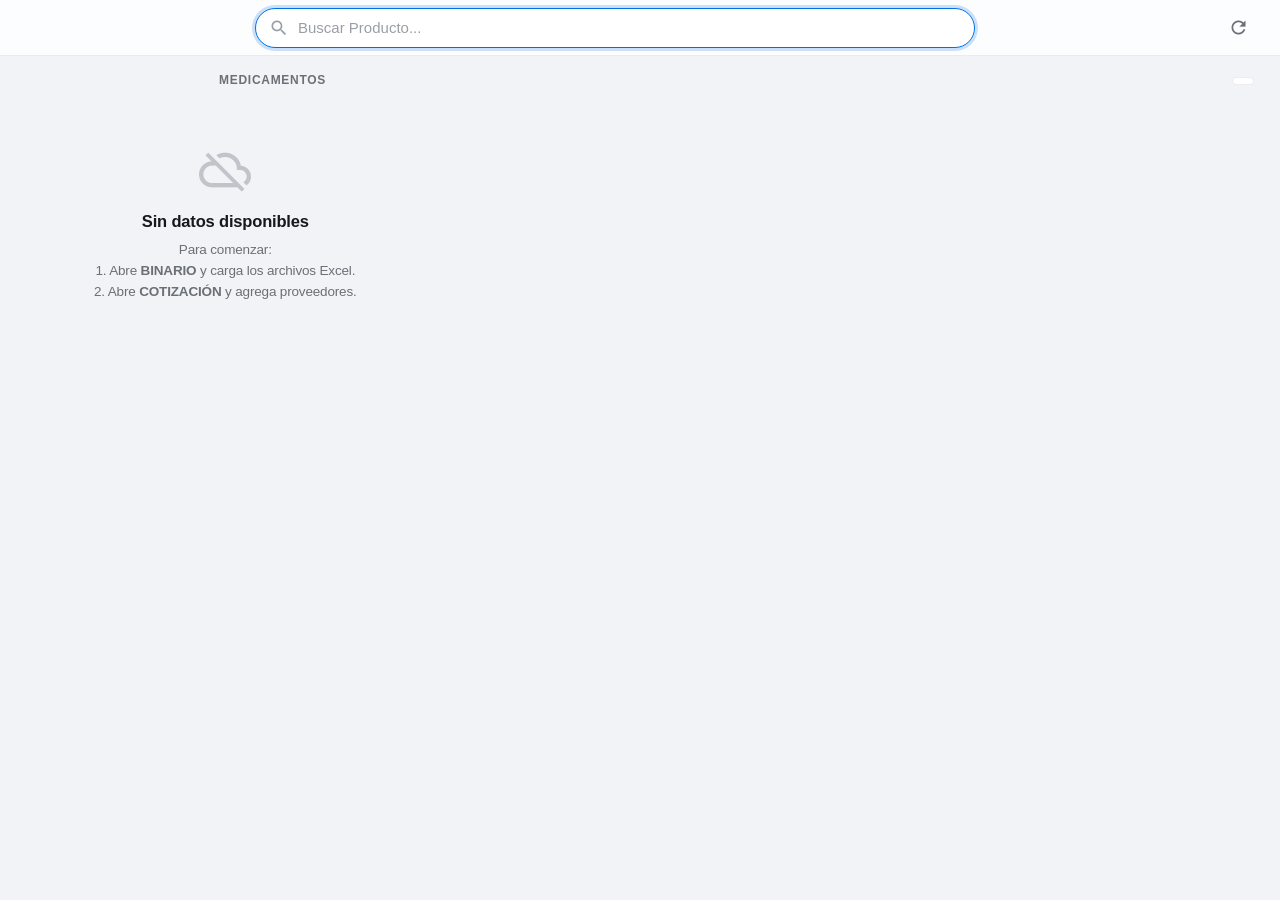
<file: articulos.html>
<!DOCTYPE html>
<html lang="es">
<head>
    <meta charset="UTF-8">
    <meta name="viewport" content="width=device-width, initial-scale=1.0, viewport-fit=cover">
    <title>CONSULTA</title>
    <link href="https://fonts.googleapis.com/icon?family=Material+Icons" rel="stylesheet">
    <script src="db.js"></script>
    <style>
/* =====================================================
   ARTICULOS — MOBILE FIRST (base = movil, >=901px = escritorio)
   ===================================================== */
:root {
    --fondo: #F2F3F7;
    --fondo-suave: #F5F5F7;
    --tarjeta: #FFFFFF;
    --tarjeta-suave: #FAFAFC;

    --texto-principal: #16181D;
    --texto-secundario: #6B6F76;
    --texto-terciario: #9A9EA6;

    --acento: #0071E3;
    --acento-hover: #0077ED;
    --acento-suave: #EAF3FE;
    --acento-borde: #CFE2FA;
    --acento-texto: #0A4B9E;
    --acento-anillo: rgba(0,113,227,0.20);

    --borde: #E3E3E8;
    --borde-suave: #ECECF0;

    --exito: #34C759; --exito-suave: #E8F9EE; --exito-borde: #C8EED5; --exito-texto: #1A7A3A;
    --alerta: #FF9500; --alerta-suave: #FFF7E8; --alerta-borde: #FFE3B8; --alerta-texto: #8A5000;
    --peligro: #FF3B30; --peligro-suave: #FFEEEC; --peligro-borde: #FFD1CD; --peligro-texto: #B02A21;

    --sombra-tarjeta: 0 1px 2px rgba(16,24,40,0.04), 0 6px 16px rgba(16,24,40,0.06);
    --sombra-md: 0 8px 24px rgba(16,24,40,0.10);

    --radio-suave: 12px;
    --radio-medio: 18px;
    --radio-tarjeta: 18px;
    --radio-boton: 980px;

    --vidrio: rgba(255,255,255,0.80);
    --vidrio-linea: rgba(0,0,0,0.07);

    --header-h: 56px;
    --menu-reserva: 46px;

    --transicion: all 0.25s cubic-bezier(0.25,0.1,0.25,1);
}

* { margin: 0; padding: 0; box-sizing: border-box; }

html {
    font-size: 17px;
    -webkit-text-size-adjust: 100%;
    -webkit-tap-highlight-color: transparent;
}

body {
    font-family: -apple-system, BlinkMacSystemFont, "SF Pro Text", "SF Pro Display", "Segoe UI", Roboto, Helvetica, Arial, sans-serif;
    background: var(--fondo);
    color: var(--texto-principal);
    line-height: 1.45;
    font-weight: 400;
    -webkit-font-smoothing: antialiased;
    -moz-osx-font-smoothing: grayscale;
    letter-spacing: -0.01em;
    height: 100vh;
    height: 100dvh;
    overflow: hidden;
    display: flex;
    flex-direction: column;
}

/* =====================================================
   BARRA SUPERIOR (buscador)
   ===================================================== */
.top-bar {
    flex: 0 0 auto;
    position: relative;
    z-index: 100;
    display: flex;
    flex-wrap: wrap;
    align-items: center;
    gap: 8px;
    padding: 10px 12px;
    background: var(--vidrio);
    -webkit-backdrop-filter: saturate(180%) blur(20px);
    backdrop-filter: saturate(180%) blur(20px);
    border-bottom: 1px solid var(--vidrio-linea);
}

/* Espacio reservado para el boton flotante "Menu" del contenedor.
   Solo existe cuando la pagina va dentro del iframe. */
.menu-spacer { display: none; }
body.en-iframe .menu-spacer {
    display: block;
    flex: 0 0 100%;
    height: var(--menu-reserva);
}

.brand { display: none; }

.search-hero {
    position: relative;
    flex: 1 1 auto;
    min-width: 0;
}
.search-hero input {
    width: 100%;
    height: 46px;
    padding: 0 44px 0 42px;
    border-radius: var(--radio-boton);
    border: 1px solid var(--borde);
    background: var(--tarjeta);
    font-size: 16px;             /* evita el zoom automatico en iOS */
    font-family: inherit;
    color: var(--texto-principal);
    box-shadow: 0 1px 2px rgba(16,24,40,0.04);
    transition: box-shadow 0.2s, border-color 0.2s;
    -webkit-appearance: none;
    appearance: none;
}
.search-hero input::placeholder { color: var(--texto-terciario); }
.search-hero input:focus {
    outline: none;
    border-color: var(--acento);
    box-shadow: 0 0 0 4px var(--acento-anillo);
}
.search-hero .material-icons.search-icon {
    position: absolute;
    left: 14px; top: 50%;
    transform: translateY(-50%);
    color: var(--texto-terciario);
    font-size: 21px;
    pointer-events: none;
}
.search-hero .clear-btn {
    position: absolute;
    right: 6px; top: 50%;
    transform: translateY(-50%);
    width: 34px; height: 34px;
    border-radius: 50%;
    background: transparent;
    border: none;
    cursor: pointer;
    color: var(--texto-terciario);
    display: none;
    align-items: center;
    justify-content: center;
    touch-action: manipulation;
    -webkit-appearance: none;
    appearance: none;
}
.search-hero .clear-btn:active { background: var(--fondo-suave); color: var(--texto-principal); }
.search-hero .clear-btn.visible { display: flex; }

.btn-icon {
    flex: 0 0 auto;
    width: 40px; height: 40px;
    border-radius: 50%;
    border: 1px solid var(--borde-suave);
    background: var(--tarjeta);
    color: var(--texto-secundario);
    cursor: pointer;
    display: inline-flex;
    align-items: center;
    justify-content: center;
    transition: var(--transicion);
    touch-action: manipulation;
    -webkit-appearance: none;
    appearance: none;
    box-shadow: 0 1px 2px rgba(16,24,40,0.04);
}
.btn-icon:active { background: var(--fondo-suave); color: var(--texto-principal); }
.btn-icon .material-icons { font-size: 21px; }

/* =====================================================
   CONTENIDO
   ===================================================== */
.main-content {
    flex: 1 1 auto;
    min-height: 0;
    display: flex;
    flex-direction: column;
    padding: 0 12px;
}
.layout {
    flex: 1 1 auto;
    min-height: 0;
    display: flex;
}
.panel {
    flex: 1 1 auto;
    min-height: 0;
    display: flex;
    flex-direction: column;
    background: transparent;
    border: none;
    box-shadow: none;
    border-radius: 0;
    overflow: hidden;
}
.panel-header {
    flex: 0 0 auto;
    display: flex;
    align-items: center;
    justify-content: space-between;
    gap: 10px;
    padding: 12px 2px 10px;
}
.panel-title {
    font-size: 12px;
    font-weight: 700;
    text-transform: uppercase;
    letter-spacing: 0.06em;
    color: var(--texto-secundario);
    display: inline-flex;
    align-items: center;
    gap: 6px;
}
.panel-title .material-icons { font-size: 17px; color: var(--acento); }
.panel-count {
    font-size: 11.5px;
    font-weight: 600;
    color: var(--texto-secundario);
    background: var(--tarjeta);
    border: 1px solid var(--borde-suave);
    padding: 3px 10px;
    border-radius: var(--radio-boton);
}

.results-list {
    flex: 1 1 auto;
    min-height: 0;
    overflow-y: auto;
    -webkit-overflow-scrolling: touch;
    overscroll-behavior: contain;
    padding: 2px 0 24px;
    display: flex;
    flex-direction: column;
    gap: 10px;
}
.results-list::-webkit-scrollbar { width: 0; height: 0; }

/* =====================================================
   TARJETAS DE PRODUCTO
   ===================================================== */
.prod-card {
    background: var(--tarjeta);
    border: 1px solid var(--borde-suave);
    border-radius: var(--radio-tarjeta);
    box-shadow: var(--sombra-tarjeta);
    padding: 12px 14px 13px;
    display: flex;
    flex-direction: column;
    gap: 7px;
    cursor: pointer;
    touch-action: manipulation;
    transition: transform 0.14s ease, box-shadow 0.2s ease, border-color 0.2s ease, background 0.15s ease;
}
.prod-card:active { transform: scale(0.985); background: var(--tarjeta-suave); }
.prod-card.active {
    border-color: var(--acento);
    box-shadow: 0 0 0 3px var(--acento-anillo), var(--sombra-tarjeta);
}

.prod-top {
    display: flex;
    align-items: center;
    justify-content: space-between;
    gap: 10px;
}
.prod-codigo {
    font-family: ui-monospace, "SF Mono", Menlo, Consolas, monospace;
    font-size: 12px;
    font-weight: 700;
    color: var(--acento-texto);
    background: var(--acento-suave);
    border: 1px solid var(--acento-borde);
    border-radius: 8px;
    padding: 3px 8px;
    letter-spacing: 0;
    max-width: 62%;
    overflow: hidden;
    text-overflow: ellipsis;
    white-space: nowrap;
}
.prod-badges {
    display: flex;
    align-items: center;
    gap: 5px;
    flex-wrap: wrap;
    justify-content: flex-end;
}
.badge {
    display: inline-flex;
    align-items: center;
    gap: 3px;
    padding: 3px 8px;
    border-radius: var(--radio-boton);
    font-size: 10.5px;
    font-weight: 700;
    letter-spacing: -0.005em;
    white-space: nowrap;
}
.badge-info    { background: var(--acento-suave);  color: var(--acento-texto);  border: 1px solid var(--acento-borde); }
.badge-success { background: var(--exito-suave);   color: var(--exito-texto);   border: 1px solid var(--exito-borde); }
.badge-warning { background: var(--alerta-suave);  color: var(--alerta-texto);  border: 1px solid var(--alerta-borde); }
.badge-danger  { background: var(--peligro-suave); color: var(--peligro-texto); border: 1px solid var(--peligro-borde); }

.prod-desc {
    font-size: 15px;
    font-weight: 600;
    line-height: 1.32;
    color: var(--texto-principal);
    display: -webkit-box;
    -webkit-line-clamp: 2;
    line-clamp: 2;
    -webkit-box-orient: vertical;
    overflow: hidden;
}

.prod-foot {
    display: flex;
    align-items: center;
    gap: 6px;
    flex-wrap: wrap;
}
.chip {
    font-size: 10.5px;
    font-weight: 600;
    color: var(--texto-secundario);
    background: var(--fondo-suave);
    border: 1px solid var(--borde-suave);
    border-radius: var(--radio-boton);
    padding: 3px 9px;
    white-space: nowrap;
    max-width: 100%;
    overflow: hidden;
    text-overflow: ellipsis;
}
.prod-precio {
    margin-left: auto;
    font-size: 13.5px;
    font-weight: 700;
    color: var(--texto-principal);
    font-variant-numeric: tabular-nums;
    white-space: nowrap;
}

/* =====================================================
   ESTADOS VACIOS / CARGA
   ===================================================== */
.detail-empty {
    display: flex;
    flex-direction: column;
    align-items: center;
    justify-content: center;
    height: 100%;
    min-height: 240px;
    padding: 40px 24px;
    text-align: center;
    color: var(--texto-secundario);
}
.detail-empty .material-icons {
    font-size: 52px;
    color: var(--texto-terciario);
    opacity: 0.55;
    margin-bottom: 14px;
}
.detail-empty h3 {
    font-size: 16.5px;
    font-weight: 700;
    color: var(--texto-principal);
    margin-bottom: 6px;
}
.detail-empty p { font-size: 13.5px; max-width: 340px; line-height: 1.55; }

.loading-state {
    display: flex;
    align-items: center;
    justify-content: center;
    padding: 40px;
    color: var(--texto-secundario);
    gap: 10px;
    font-size: 13.5px;
}
.spinner {
    width: 18px; height: 18px;
    border: 2px solid var(--borde);
    border-top-color: var(--acento);
    border-radius: 50%;
    animation: spin 0.8s linear infinite;
}
@keyframes spin { to { transform: rotate(360deg); } }

/* =====================================================
   ESQUELETO (SKELETON) — se muestra mientras cargan los datos
   ===================================================== */
.sk {
    position: relative;
    overflow: hidden;
    background: var(--borde-suave);
    border-radius: 6px;
    flex: 0 0 auto;
}
.sk::after {
    content: '';
    position: absolute;
    inset: 0;
    transform: translateX(-100%);
    background: linear-gradient(90deg,
        rgba(255,255,255,0) 0%,
        rgba(255,255,255,0.65) 50%,
        rgba(255,255,255,0) 100%);
    animation: skShimmer 1.25s cubic-bezier(0.4,0,0.2,1) infinite;
}
@keyframes skShimmer { to { transform: translateX(100%); } }
@media (prefers-reduced-motion: reduce) {
    .sk::after { animation: none; opacity: 0.5; }
}

/* Tarjeta esqueleto: replica la estructura de .prod-card */
.sk-card {
    background: var(--tarjeta);
    border: 1px solid var(--borde-suave);
    border-radius: var(--radio-tarjeta);
    box-shadow: var(--sombra-tarjeta);
    padding: 12px 14px 13px;
    display: flex;
    flex-direction: column;
    gap: 7px;
    pointer-events: none;
    user-select: none;
}
.sk-top { display: flex; align-items: center; justify-content: space-between; gap: 10px; }
.sk-line { height: 12px; width: 100%; border-radius: 6px; }
.sk-code { height: 20px; width: 92px; max-width: 62%; border-radius: 8px; }
.sk-badges { display: flex; align-items: center; gap: 5px; justify-content: flex-end; }
.sk-badge { height: 19px; width: 58px; border-radius: var(--radio-boton); }
.sk-badge.b2 { width: 44px; }
.sk-desc { height: 15px; border-radius: 6px; }
.sk-desc.w85 { width: 85%; }
.sk-desc.w60 { width: 60%; }
.sk-foot { display: flex; align-items: center; gap: 6px; margin-top: 1px; }
.sk-chip { height: 19px; width: 64px; border-radius: var(--radio-boton); }
.sk-chip.w48 { width: 48px; }
.sk-precio { height: 15px; width: 74px; margin-left: auto; }

/* Encabezado del panel (titulo + contador) en estado de carga */
.sk-title { height: 12px; width: 128px; }
.sk-count { height: 12px; width: 34px; border-radius: var(--radio-boton); }
.panel-count.is-loading {
    background: transparent;
    border-color: transparent;
    display: inline-flex;
    align-items: center;
    min-height: 21px;
}

@media (min-width: 901px) {
    .sk-desc.w85 { width: 90%; }
    .sk-desc.w60 { width: 68%; }
}

/* =====================================================
   DETALLE (hoja inferior en movil)
   ===================================================== */
.detail-content {
    flex: 1 1 auto;
    overflow-y: auto;
    -webkit-overflow-scrolling: touch;
    overscroll-behavior: contain;
}
.detail-header {
    padding: 18px 16px 14px;
    border-bottom: 1px solid var(--borde-suave);
}
.detail-code-row {
    display: flex;
    align-items: center;
    gap: 8px;
    margin-bottom: 8px;
    flex-wrap: wrap;
}
.detail-code {
    font-family: ui-monospace, "SF Mono", Menlo, Consolas, monospace;
    font-size: 14px;
    font-weight: 700;
    color: var(--acento-texto);
    letter-spacing: 0;
    background: var(--acento-suave);
    border: 1px solid var(--acento-borde);
    padding: 3px 10px;
    border-radius: 8px;
}
.detail-desc {
    font-size: 18px;
    font-weight: 700;
    color: var(--texto-principal);
    line-height: 1.3;
    letter-spacing: -0.02em;
    margin-bottom: 10px;
}
.detail-meta { display: flex; gap: 6px; flex-wrap: wrap; }
.meta-chip {
    display: inline-flex;
    align-items: center;
    gap: 5px;
    font-size: 11.5px;
    font-weight: 600;
    padding: 4px 10px;
    border-radius: var(--radio-boton);
    background: var(--fondo-suave);
    color: var(--texto-secundario);
    border: 1px solid var(--borde-suave);
}
.meta-chip .material-icons { font-size: 13px; opacity: 0.7; }

.detail-section { padding: 14px 16px; border-bottom: 1px solid var(--borde-suave); }
.detail-section:last-child { border-bottom: none; padding-bottom: 28px; }
.section-title {
    font-size: 11px;
    font-weight: 700;
    text-transform: uppercase;
    letter-spacing: 0.07em;
    color: var(--texto-terciario);
    display: flex;
    align-items: center;
    gap: 8px;
    margin-bottom: 12px;
}
.section-title .material-icons { font-size: 15px; opacity: 0.75; }

.stats-grid {
    display: grid;
    grid-template-columns: repeat(auto-fit, minmax(96px, 1fr));
    gap: 8px;
}
.stats-grid.cols-2 { grid-template-columns: repeat(2, 1fr); }
.stat-card {
    background: var(--fondo-suave);
    border-radius: var(--radio-suave);
    padding: 11px 12px;
    border: 1px solid var(--borde-suave);
    min-width: 0;
}
.stat-label {
    font-size: 11px;
    color: var(--texto-secundario);
    font-weight: 600;
    display: flex;
    align-items: center;
    gap: 5px;
    margin-bottom: 4px;
}
.stat-label .material-icons { font-size: 13px; opacity: 0.7; }
.stat-value {
    font-size: 19px;
    font-weight: 700;
    color: var(--texto-principal);
    letter-spacing: -0.02em;
    font-variant-numeric: tabular-nums;
    line-height: 1.1;
}

.md-pedido-ok-section { display: grid; grid-template-columns: 1fr 1fr; gap: 10px; }
.md-pedido-ok-card {
    padding: 13px 12px;
    border-radius: var(--radio-suave);
    background: var(--fondo-suave);
    border: 1px solid var(--borde-suave);
    transition: var(--transicion);
    min-width: 0;
}
.md-pedido-ok-card.ok {
    background: linear-gradient(135deg, var(--exito-suave) 0%, #F0FBF3 100%);
    border-color: var(--exito-borde);
}
.md-pedido-ok-header {
    font-size: 10.5px;
    font-weight: 700;
    text-transform: uppercase;
    letter-spacing: 0.04em;
    color: var(--texto-secundario);
    margin-bottom: 8px;
    display: flex;
    align-items: center;
    gap: 6px;
}
.md-pedido-ok-header .material-icons { font-size: 14px; opacity: 0.7; }
.md-pedido-ok-num {
    font-size: 26px;
    font-weight: 700;
    line-height: 1;
    margin-bottom: 10px;
    color: var(--texto-terciario);
    font-variant-numeric: tabular-nums;
    letter-spacing: -0.02em;
}
.md-pedido-ok-card.ok .md-pedido-ok-num { color: var(--exito-texto); }
.md-pedido-ok-explicacion { font-size: 11.5px; line-height: 1.5; color: var(--texto-secundario); }

.md-motivo-principal {
    padding: 8px 10px;
    background: rgba(255,255,255,0.7);
    border-radius: 8px;
    font-size: 11.5px;
    color: var(--texto-principal);
    font-weight: 500;
    display: flex;
    gap: 6px;
    align-items: flex-start;
    margin-bottom: 8px;
    line-height: 1.45;
}
.md-motivo-principal .material-icons {
    color: var(--exito-texto);
    font-size: 14px;
    flex-shrink: 0;
    margin-top: 1px;
}

.md-desglose { display: flex; flex-wrap: wrap; gap: 5px; }
.md-desglose-chip {
    font-size: 10.5px;
    padding: 3px 9px;
    border-radius: 10px;
    background: rgba(255,255,255,0.8);
    color: var(--texto-secundario);
    font-variant-numeric: tabular-nums;
    font-weight: 600;
    border: 1px solid rgba(0,0,0,0.05);
}
.md-desglose-chip.ganador {
    background: var(--exito);
    color: #fff;
    font-weight: 700;
    border-color: var(--exito);
}

.md-motivos { list-style: none; padding: 0; margin: 0; display: flex; flex-direction: column; gap: 5px; }
.md-motivos li {
    padding: 0;
    display: flex;
    gap: 6px;
    align-items: flex-start;
    font-size: 11.5px;
    line-height: 1.45;
    color: var(--texto-secundario);
}
.md-motivos li .material-icons { font-size: 13px; margin-top: 1px; color: var(--alerta-texto); flex-shrink: 0; }
.md-motivos li.sin-motivos { font-style: italic; opacity: 0.7; }
.md-motivos li.sin-motivos .material-icons { color: var(--texto-terciario); }

.prov-list { display: flex; flex-direction: column; gap: 8px; }
.prov-item {
    display: grid;
    grid-template-columns: 30px minmax(0,1fr) auto;
    align-items: center;
    gap: 10px;
    padding: 11px 12px;
    background: var(--fondo-suave);
    border-radius: var(--radio-suave);
    border: 1px solid var(--borde-suave);
    transition: var(--transicion);
}
.prov-item.best {
    background: linear-gradient(135deg, var(--exito-suave) 0%, #F0FBF3 100%);
    border-color: var(--exito-borde);
}
.prov-rank {
    display: inline-flex;
    align-items: center;
    justify-content: center;
    width: 28px; height: 28px;
    border-radius: 50%;
    background: var(--tarjeta);
    border: 1px solid var(--borde);
    font-size: 11.5px;
    font-weight: 700;
    color: var(--texto-secundario);
    font-variant-numeric: tabular-nums;
}
.prov-item.best .prov-rank { background: var(--exito); color: #fff; border-color: var(--exito); }
.prov-info { min-width: 0; }
.prov-name {
    font-size: 13.5px;
    font-weight: 600;
    color: var(--texto-principal);
    margin-bottom: 2px;
    white-space: nowrap;
    overflow: hidden;
    text-overflow: ellipsis;
}
.prov-price {
    font-size: 15px;
    font-weight: 700;
    color: var(--texto-principal);
    font-variant-numeric: tabular-nums;
    letter-spacing: -0.01em;
    text-align: right;
}
.prov-exist {
    grid-column: 2 / 4;
    display: flex;
    align-items: center;
    gap: 8px;
    min-width: 0;
    margin-top: 2px;
}
.prov-exist-num {
    font-size: 13.5px;
    font-weight: 600;
    color: var(--texto-principal);
    font-variant-numeric: tabular-nums;
}
.stock-tag {
    font-size: 10px;
    font-weight: 700;
    letter-spacing: 0.02em;
    padding: 2px 8px;
    border-radius: var(--radio-boton);
}
.stock-tag.ok   { background: var(--exito-suave);   color: var(--exito-texto);   border: 1px solid var(--exito-borde); }
.stock-tag.low  { background: var(--alerta-suave);  color: var(--alerta-texto);  border: 1px solid var(--alerta-borde); }
.stock-tag.zero { background: var(--peligro-suave); color: var(--peligro-texto); border: 1px solid var(--peligro-borde); }
.best-tag {
    font-size: 10px;
    font-weight: 700;
    color: var(--exito-texto);
    text-transform: uppercase;
    letter-spacing: 0.04em;
    display: inline-flex;
    align-items: center;
    gap: 3px;
}
.best-tag .material-icons { font-size: 12px; }

.alert {
    padding: 13px 14px;
    border-radius: var(--radio-suave);
    display: flex;
    align-items: flex-start;
    gap: 10px;
    font-size: 13px;
    line-height: 1.5;
    border: 1px solid transparent;
}
.alert-warning { background: var(--alerta-suave); color: var(--alerta-texto); border-color: var(--alerta-borde); }
.alert-danger  { background: var(--peligro-suave); color: var(--peligro-texto); border-color: var(--peligro-borde); }
.alert .material-icons { font-size: 18px; flex-shrink: 0; margin-top: 1px; }

/* =====================================================
   MODAL / HOJA DE DETALLE
   ===================================================== */
.modal-overlay {
    position: fixed;
    inset: 0;
    z-index: 500;
    display: none;
    align-items: flex-end;
    justify-content: center;
    background: rgba(0,0,0,0.40);
    -webkit-backdrop-filter: blur(4px);
    backdrop-filter: blur(4px);
}
.modal-overlay.open { display: flex; animation: fadeIn 0.18s ease; }
.modal {
    position: relative;
    width: 100%;
    max-height: 92dvh;
    background: var(--tarjeta);
    border-radius: 22px 22px 0 0;
    outline: none;
    box-shadow: 0 -8px 40px rgba(0,0,0,0.18);
    display: flex;
    flex-direction: column;
    overflow: hidden;
    animation: sheetUp 0.26s cubic-bezier(0.16,1,0.3,1);
}
.modal.dragging { transition: none; animation: none; }
@keyframes fadeIn { from { opacity: 0; } to { opacity: 1; } }
@keyframes sheetUp { from { transform: translateY(100%); } to { transform: none; } }
@keyframes popIn { from { opacity: 0; transform: translateY(12px) scale(0.98); } to { opacity: 1; transform: none; } }

.modal-handle {
    flex: 0 0 auto;
    height: 22px;
    display: flex;
    align-items: center;
    justify-content: center;
    touch-action: none;
    cursor: grab;
}
.modal-handle::before {
    content: '';
    width: 38px;
    height: 4px;
    border-radius: 2px;
    background: var(--borde);
}
.modal-close {
    position: absolute;
    top: 20px;
    right: 10px;
    z-index: 3;
    background: var(--fondo-suave);
}
.modal .detail-header { padding-right: 62px; }

/* =====================================================
   TOASTS
   ===================================================== */
.toast-container {
    position: fixed;
    left: 12px;
    right: 12px;
    bottom: 14px;
    z-index: 9999;
    display: flex;
    flex-direction: column;
    gap: 8px;
    pointer-events: none;
}
.toast {
    padding: 12px 16px;
    border-radius: var(--radio-suave);
    background: var(--texto-principal);
    color: #fff;
    font-size: 13.5px;
    font-weight: 600;
    box-shadow: 0 8px 24px rgba(0,0,0,0.18);
    display: flex;
    align-items: center;
    gap: 8px;
    pointer-events: auto;
    max-width: none;
    animation: slideIn 0.3s cubic-bezier(0.25,0.1,0.25,1);
}
.toast .material-icons { font-size: 18px; }
.toast.success { background: var(--exito-texto); }
.toast.warning { background: var(--alerta-texto); }
.toast.danger  { background: var(--peligro-texto); }
@keyframes slideIn { from { transform: translateY(140%); opacity: 0; } to { transform: translateY(0); opacity: 1; } }

/* =====================================================
   PANTALLA ANCHA (>= 901px)
   ===================================================== */
@media (min-width: 901px) {
    .top-bar {
        flex-wrap: nowrap;
        gap: 14px;
        padding: 0 24px;
        height: var(--header-h);
    }
    .menu-spacer { display: none; }
    body.en-iframe .menu-spacer {
        display: block;
        flex: 0 0 112px;
        height: auto;
    }
    .search-hero { flex: 1 1 auto; max-width: 720px; margin: 0 auto; }
    .search-hero input { height: 40px; font-size: 15px; padding: 0 42px 0 42px; }
    .search-hero .material-icons.search-icon { left: 14px; font-size: 20px; }
    .btn-icon { width: 36px; height: 36px; border-color: transparent; background: transparent; box-shadow: none; }
    .btn-icon:hover { background: var(--fondo-suave); color: var(--texto-principal); }
    .search-hero .clear-btn:hover { background: var(--fondo-suave); color: var(--texto-principal); }
    .prod-card:hover { box-shadow: 0 2px 6px rgba(16,24,40,0.06), 0 10px 24px rgba(16,24,40,0.08); border-color: var(--borde); }

    .main-content { padding: 0 24px; }
    .panel-header { padding: 16px 2px 12px; }

    .results-list {
        display: grid;
        grid-template-columns: repeat(auto-fill, minmax(320px, 1fr));
        gap: 12px;
        align-content: start;
        padding: 2px 0 28px;
    }
    .results-list::-webkit-scrollbar { width: 10px; }
    .results-list::-webkit-scrollbar-thumb {
        background: var(--borde);
        border-radius: 5px;
        border: 3px solid var(--fondo);
    }
    .detail-content::-webkit-scrollbar { width: 10px; }
    .detail-content::-webkit-scrollbar-thumb {
        background: var(--borde);
        border-radius: 5px;
        border: 3px solid var(--tarjeta);
    }

    .detail-header { padding: 24px 28px 20px; }
    .detail-desc { font-size: 20px; }
    .detail-section { padding: 20px 28px; }
    .stat-value { font-size: 24px; }
    .stat-card { padding: 14px 16px; }
    .stats-grid { gap: 10px; }
    .md-pedido-ok-section { gap: 12px; }
    .md-pedido-ok-card { padding: 16px; }
    .md-pedido-ok-num { font-size: 34px; }
    .prov-item { grid-template-columns: 36px minmax(0,1fr) auto auto; gap: 12px; padding: 12px 14px; }
    .prov-exist { grid-column: auto; flex-direction: column; align-items: flex-end; gap: 2px; min-width: 92px; margin-top: 0; }

    .modal-overlay { align-items: center; padding: 24px; }
    .modal {
        max-width: 760px;
        max-height: calc(100dvh - 48px);
        border-radius: var(--radio-medio);
        box-shadow: 0 24px 60px rgba(0,0,0,0.25);
        animation: popIn 0.22s cubic-bezier(0.25,0.1,0.25,1);
    }
    .modal-handle { display: none; }
    .modal-close { top: 12px; right: 12px; }

    .toast-container { left: auto; right: 24px; bottom: 24px; }
    .toast { max-width: 360px; }
    @keyframes slideIn { from { transform: translateX(120%); opacity: 0; } to { transform: translateX(0); opacity: 1; } }
}

/* =====================================================
   AJUSTES FINOS POR ANCHO
   ===================================================== */
@media (max-width: 360px) {
    :root { --menu-reserva: 44px; }
    .main-content { padding: 0 10px; }
    .prod-card { padding: 11px 12px 12px; }
    .prod-desc { font-size: 14px; }
    .md-pedido-ok-num { font-size: 22px; }
    .md-pedido-ok-card { padding: 11px 10px; }
}

@media (max-height: 480px) and (max-width: 900px) {
    :root { --menu-reserva: 40px; }
    .top-bar { padding: 6px 12px; gap: 6px; }
    .search-hero input { height: 40px; }
    .modal { max-height: 96dvh; }
}

/* =====================================================
   ACCESIBILIDAD
   ===================================================== */
@media (prefers-reduced-motion: reduce) {
    *, *::before, *::after {
        animation-duration: 0.01ms !important;
        transition-duration: 0.01ms !important;
    }
}
.prod-card:focus-visible,
.btn-icon:focus-visible,
.search-hero input:focus-visible {
    outline: none;
    box-shadow: 0 0 0 3px var(--acento-anillo);
}

/* ===== STOCK EDITABLE (artículo) ===== */
.stock-edit { display: grid; grid-template-columns: repeat(3, 1fr); gap: 8px; }
.stock-field {
    background: var(--fondo-suave);
    border: 1px solid var(--borde-suave);
    border-radius: var(--radio-suave);
    padding: 8px 10px;
    min-width: 0;
    transition: var(--transicion);
}
.stock-field label {
    display: flex; align-items: center; gap: 5px;
    font-size: 11px; font-weight: 600;
    color: var(--texto-secundario);
    margin-bottom: 2px;
}
.stock-field label .material-icons { font-size: 14px; }
.stock-field input {
    width: 100%;
    border: none; outline: none; background: transparent;
    font: inherit; font-size: 20px; font-weight: 700;
    color: var(--texto-principal);
    padding: 2px 0;
    -moz-appearance: textfield; appearance: textfield;
}
.stock-field input::-webkit-outer-spin-button,
.stock-field input::-webkit-inner-spin-button { -webkit-appearance: none; margin: 0; }
.stock-field:focus-within { border-color: var(--acento); background: var(--tarjeta); box-shadow: 0 0 0 3px var(--acento-anillo); }
.stock-field.dirty { border-color: var(--alerta-borde); background: var(--alerta-suave); }
.stock-actions { display: flex; align-items: center; justify-content: space-between; gap: 10px; margin-top: 10px; }
.stock-hint { font-size: 12px; color: var(--texto-secundario); flex: 1; min-width: 0; }
.btn-primary {
    flex: 0 0 auto;
    border: none; cursor: pointer;
    background: var(--acento); color: #fff;
    font: inherit; font-size: 13px; font-weight: 600;
    padding: 9px 20px;
    border-radius: var(--radio-boton);
    transition: var(--transicion);
    touch-action: manipulation;
}
.btn-primary:hover:not(:disabled) { background: var(--acento-hover); }
.btn-primary:disabled { opacity: 0.35; cursor: default; }

</style>
</head>
<body>

<header class="top-bar">
    <!-- Espacio reservado para el boton "Menu" flotante del contenedor (solo en iframe) -->
    <div class="menu-spacer" aria-hidden="true"></div>

    <div class="search-hero">
        <span class="material-icons search-icon">search</span>
        <input type="text" id="searchInput" placeholder="Buscar Producto..."
               autocomplete="off" inputmode="search" enterkeyhint="search" aria-label="Buscar producto">
        <button class="clear-btn" id="clearSearch" aria-label="Limpiar">
            <span class="material-icons">close</span>
        </button>
    </div>

    <button class="btn-icon" id="btnRefresh" title="Actualizar datos" aria-label="Actualizar datos">
        <span class="material-icons">refresh</span>
    </button>
</header>

<main class="main-content">
    <div class="layout">
        <section class="panel">
            <div class="panel-header">
                <span class="panel-title">
                    <span class="material-icons">inventory_2</span>Medicamentos
                </span>
                <span class="panel-count is-loading" id="resultsCount"><span class="sk sk-count" aria-label="Cargando"></span></span>
            </div>
            <div class="results-list" id="resultsList" aria-busy="true">
                <!-- Esqueleto visible de inmediato (se reemplaza cuando llegan los datos) -->
                <div class="sk-card" aria-hidden="true">
                    <div class="sk-top"><div class="sk sk-code"></div><div class="sk-badges"><div class="sk sk-badge"></div><div class="sk sk-badge b2"></div></div></div>
                    <div class="sk sk-desc w85"></div>
                    <div class="sk sk-desc w60"></div>
                    <div class="sk-foot"><div class="sk sk-chip"></div><div class="sk sk-chip w48"></div><div class="sk sk-precio"></div></div>
                </div>
                <div class="sk-card" aria-hidden="true">
                    <div class="sk-top"><div class="sk sk-code"></div><div class="sk-badges"><div class="sk sk-badge"></div><div class="sk sk-badge b2"></div></div></div>
                    <div class="sk sk-desc w85"></div>
                    <div class="sk sk-desc w60"></div>
                    <div class="sk-foot"><div class="sk sk-chip"></div><div class="sk sk-chip w48"></div><div class="sk sk-precio"></div></div>
                </div>
                <div class="sk-card" aria-hidden="true">
                    <div class="sk-top"><div class="sk sk-code"></div><div class="sk-badges"><div class="sk sk-badge"></div><div class="sk sk-badge b2"></div></div></div>
                    <div class="sk sk-desc w85"></div>
                    <div class="sk sk-desc w60"></div>
                    <div class="sk-foot"><div class="sk sk-chip"></div><div class="sk sk-chip w48"></div><div class="sk sk-precio"></div></div>
                </div>
                <div class="sk-card" aria-hidden="true">
                    <div class="sk-top"><div class="sk sk-code"></div><div class="sk-badges"><div class="sk sk-badge"></div><div class="sk sk-badge b2"></div></div></div>
                    <div class="sk sk-desc w85"></div>
                    <div class="sk sk-desc w60"></div>
                    <div class="sk-foot"><div class="sk sk-chip"></div><div class="sk sk-chip w48"></div><div class="sk sk-precio"></div></div>
                </div>
                <div class="sk-card" aria-hidden="true">
                    <div class="sk-top"><div class="sk sk-code"></div><div class="sk-badges"><div class="sk sk-badge"></div><div class="sk sk-badge b2"></div></div></div>
                    <div class="sk sk-desc w85"></div>
                    <div class="sk sk-desc w60"></div>
                    <div class="sk-foot"><div class="sk sk-chip"></div><div class="sk sk-chip w48"></div><div class="sk sk-precio"></div></div>
                </div>
                <div class="sk-card" aria-hidden="true">
                    <div class="sk-top"><div class="sk sk-code"></div><div class="sk-badges"><div class="sk sk-badge"></div><div class="sk sk-badge b2"></div></div></div>
                    <div class="sk sk-desc w85"></div>
                    <div class="sk sk-desc w60"></div>
                    <div class="sk-foot"><div class="sk sk-chip"></div><div class="sk sk-chip w48"></div><div class="sk sk-precio"></div></div>
                </div>
            </div>
        </section>
    </div>
</main>

<div class="modal-overlay" id="modalOverlay">
    <div class="modal" role="dialog" aria-modal="true" aria-label="Detalle del medicamento" tabindex="-1">
        <div class="modal-handle" id="modalHandle" aria-hidden="true"></div>
        <button class="btn-icon modal-close" id="modalClose" aria-label="Cerrar">
            <span class="material-icons">close</span>
        </button>
        <div class="detail-content" id="detailContent"></div>
    </div>
</div>

<div class="toast-container" id="toastContainer"></div>

<script>
// ========== DETECCIÓN DE IFRAME ==========
(function () {
    try { if (window.self !== window.top) document.body.classList.add('en-iframe'); }
    catch (e) { document.body.classList.add('en-iframe'); }
})();

// ========== UTILIDADES ==========
function escapeHtml(str) {
    if (str === null || str === undefined) return '';
    const div = document.createElement('div');
    div.appendChild(document.createTextNode(String(str)));
    return div.innerHTML;
}
function escapeAttr(str) {
    return String(str ?? '')
        .replace(/&/g, '&amp;').replace(/</g, '&lt;').replace(/>/g, '&gt;')
        .replace(/"/g, '&quot;').replace(/'/g, '&#39;');
}
function normTxt(s) {
    return String(s ?? '').normalize('NFD').replace(/[\u0300-\u036f]/g, '').toLowerCase();
}
// ========== VALIDACIÓN: CÓDIGO = SOLO NÚMEROS / DESCRIPCIÓN = TEXTO ==========
// Código de barras: únicamente dígitos (acepta "123.0" que viene de Excel).
function limpiarCodigo(v) {
    if (v === null || v === undefined) return '';
    let c = String(v).trim().replace(/\.0+$/, '');
    return /^\d+$/.test(c) ? c : '';
}
// Descripción: debe tener al menos una letra.
function esTexto(v) {
    return /[A-Za-zÁÉÍÓÚÜÑáéíóúüñ]/.test(String(v ?? ''));
}
// Devuelve { codigo, descripcion } validados, o null si no hay un código numérico válido.
// - Si código y descripción vienen intercambiados, los acomoda.
// - A la descripción le quita números largos (8+ dígitos) que sean códigos de barras.
function normalizarArticulo(codigoRaw, descRaw) {
    let c = limpiarCodigo(codigoRaw);
    let d = String(descRaw ?? '').trim();
    if (!c) {
        const alt = limpiarCodigo(descRaw);
        if (alt && esTexto(codigoRaw)) { c = alt; d = String(codigoRaw).trim(); }
    }
    if (!c) return null;
    d = d.replace(/\b\d{8,}\b/g, '').replace(/\s{2,}/g, ' ').trim();
    if (!esTexto(d)) d = '';
    return { codigo: c, descripcion: d };
}
function formatCurrency(amount) {
    const n = Number(amount) || 0;
    return '$' + n.toLocaleString('es-MX', { minimumFractionDigits: 2, maximumFractionDigits: 2 });
}
function debounce(fn, ms) {
    let t;
    return function (...args) {
        clearTimeout(t);
        t = setTimeout(() => fn.apply(this, args), ms);
    };
}

// ========== ABREVIATURAS DE MARCA / LÍNEA ==========
const MARCA_ABREV = {
    'MEDICAMENTO GRUPO SSA IV': 'GRUPO IV',
    'MEDICAMENTO OTC LIBRE VENTA': 'GRUPO VI',
    'PRODUCTOS DE CURACION EN GENERAL': 'CURA',
    'PRODUCTOS DE REBOTICA': 'REBOTICA',
    'PRODUCTOS EN GENERAL DE ABARROTERAS': 'ABARROTES'
};
const LINEA_ABREV = {
    'ABARROTES EN GENERAL': 'ABARROTES',
    'BEBE': 'BEBE',
    'BIBERONES': 'BIBERON',
    'COMESTIBLES': 'COMESTIBLE',
    'CREMAS': 'CREMA',
    'CURA': 'CURA',
    'DES CABALLERO': 'DESOD',
    'DES DAMA': 'DESOD',
    'ENJUAGUES BUCALES': 'BUCAL',
    'ESTETICA': 'ESTETICA',
    'FARMACIA': 'FARMACIA',
    'HIG': 'HIG',
    'HUMEDAS': 'HUMEDAS',
    'LECHES': 'LECHES',
    'MAMP': 'MAMP',
    'MANT': 'MANT',
    'MCRM': 'MCRM',
    'MEDJABON': 'MJBN',
    'MGOT': 'MGOT',
    'MSUPO': 'MSUPO',
    'MSUSP': 'MSUSP',
    'MTAB': 'MTAB',
    'PAÑALES': 'PAÑAL',
    'REBOTICA': 'REBOTICA',
    'REFRESCOS': 'REFRES',
    'REFRIGERADOS': 'REFRIG',
    'SANITARIAS': 'SANITARIA',
    'SHAMPOO': 'SHAMPOO',
    'TOCADOR': 'TOCADOR',
    'TRATAMIENTO CAPILAR': 'ESTETICA',
    'MED ENCARGO': 'ENCARGO'
};

function abrevMarca(marca) {
    const raw = String(marca ?? '').trim();
    if (!raw) return '';
    const k = raw.toUpperCase();
    return MARCA_ABREV[k] || raw;
}
function abrevLinea(linea) {
    const raw = String(linea ?? '').trim();
    if (!raw) return '';
    const k = raw.toUpperCase();
    return LINEA_ABREV[k] || raw;
}

// ========== CONSTANTES PEDIDO OK ==========
const PEDIDO_MATRIZ_OK_MARCAS = new Set([
    'MEDICAMENTO GRUPO SSA IV', 'MEDICAMENTO OTC LIBRE VENTA', 'PRODUCTOS DE CURACION EN GENERAL',
    'PRODUCTOS DE REBOTICA', 'PRODUCTOS EN GENERAL DE ABARROTERAS'
]);
const PEDIDO_MATRIZ_OK_LINEAS = new Set([
    'ABARROTES EN GENERAL','BEBE','BIBERONES','COMESTIBLES','CREMAS','CURA','DES CABALLERO','DES DAMA',
    'ENJUAGUES BUCALES','ESTETICA','FARMACIA','HIG','HUMEDAS','LECHES','MAMP','MANT','MCRM','MEDJABON',
    'MGOT','MSUPO','MSUSP','MTAB','PAÑALES','REBOTICA','REFRESCOS','REFRIGERADOS','SANITARIAS','SHAMPOO',
    'TOCADOR','TRATAMIENTO CAPILAR','MED ENCARGO'
]);

// ========== DATOS GLOBALES ==========
let productos = [];
let proveedores = [];
let indiceProveedores = new Map();
let indiceProveedoresDesc = new Map();
let proveedoresOrden = new Map();
let productosUnificados = [];
let seleccionActual = null;
let costosMatriz = new Map();

// ========== COSTOS MATRIZ ==========
async function cargarCostos() {
    const obj = await DB.costos.cargar();
    return new Map(Object.entries(obj));
}
function conIVA(monto, impuestoPct) {
    return (Number(monto) || 0) * (1 + (Number(impuestoPct) || 0) / 100);
}

// ========== CARGA GENERAL ==========
async function cargarTodo(soloInventario) {
    const [prod, prov, costos] = await Promise.all([
        DB.articulos.cargar().catch(e => { console.warn('Error leyendo productos:', e); return []; }),
        (soloInventario && proveedores.length) ? Promise.resolve(proveedores)
            : DB.proveedores.cargar().catch(e => { console.warn('Error leyendo proveedores:', e); return []; }),
        cargarCostos().catch(e => { console.warn('Error leyendo costos_matriz:', e); return costosMatriz; })
    ]);
    productos = prod; proveedores = prov; costosMatriz = costos;
    reconstruirIndice();
}

// ========== ÍNDICES ==========
function reconstruirIndice() {
    indiceProveedores = new Map();
    indiceProveedoresDesc = new Map();
    proveedoresOrden = new Map();

    proveedores.forEach((p, i) => {
        proveedoresOrden.set(p.nombre, i);
        if (!Array.isArray(p.productos)) return;
        p.productos.forEach(prod => {
            if (!prod) return;
            const norm = normalizarArticulo(prod.codigo, prod.descripcion);
            if (!norm) return;                 // código no numérico: se ignora
            const key = norm.codigo;

            if (!indiceProveedores.has(key)) indiceProveedores.set(key, []);
            indiceProveedores.get(key).push({
                proveedor: p.nombre,
                precio: Number(prod.precio) || 0,
                existencia: Number(prod.existencia) || 0,
                stockMinimo: p.stockMinimo,
                activarStock: !!p.activarStock
            });

            const desc = norm.descripcion;
            if (desc) {
                const existing = indiceProveedoresDesc.get(key);
                if (!existing || desc.length > existing.length) {
                    indiceProveedoresDesc.set(key, desc);
                }
            }
        });
    });

    construirProductosUnificados();
}

function construirProductosUnificados() {
    const mapa = new Map();

    let descartados = 0;
    for (const p of productos) {
        const norm = normalizarArticulo(p.codigo, p.articulo);
        if (!norm) { descartados++; continue; }   // sin código numérico válido
        const key = norm.codigo;
        mapa.set(key, {
            codigo: norm.codigo,
            codigoDB: p.codigo,                    // valor original para guardar en la BD
            articulo: norm.descripcion,
            linea: p.linea || '',
            marca: p.marca || '',
            ubicacion: p.ubicacion || '',
            fabricante: p.fabricante || '',
            fabricanteSucursal: p.fabricanteSucursal || '',
            existenciaAlmacen: Number(p.existenciaAlmacen) || 0,
            existenciaMatriz: Number(p.existenciaMatriz) || 0,
            existenciaSucursal: Number(p.existenciaSucursal) || 0,
            ventasMatriz: Number(p.ventasMatriz) || 0,
            ventasSucursal: Number(p.ventasSucursal) || 0,
            stockEditado: p.stockEditado || { almacen: 0, matriz: 0, sucursal: 0 },
            noDisponibleMatriz: !!p.noDisponibleMatriz,
            noDisponibleSucursal: !!p.noDisponibleSucursal,
            _binario: p,
            existeEnBinario: true
        });
    }

    if (descartados) console.warn(`${descartados} artículo(s) ignorados por no tener código de barras numérico`);

    for (const [codigo, ops] of indiceProveedores.entries()) {
        if (mapa.has(codigo)) continue;
        const desc = indiceProveedoresDesc.get(codigo) || 'Sin descripción';
        mapa.set(codigo, {
            codigo: codigo,
            articulo: desc,
            linea: '',
            marca: '',
            ubicacion: '',
            fabricante: '',
            fabricanteSucursal: '',
            existenciaAlmacen: 0,
            existenciaMatriz: 0,
            existenciaSucursal: 0,
            ventasMatriz: 0,
            ventasSucursal: 0,
            stockEditado: { almacen: 0, matriz: 0, sucursal: 0 },
            noDisponibleMatriz: false,
            noDisponibleSucursal: false,
            _binario: null,
            existeEnBinario: false
        });
    }

    productosUnificados = Array.from(mapa.values());
}

// ========== PROVEEDORES ==========
function cumpleStockMinimo(op) {
    const umbral = op.activarStock ? (Number(op.stockMinimo) || 20) : 20;
    return (Number(op.existencia) || 0) > umbral;
}

function obtenerOpcionesProveedor(codigo) {
    const entries = indiceProveedores.get(String(codigo)) || [];
    const opciones = entries.map(e => ({ ...e }));
    opciones.sort((a, b) => {
        const d = a.precio - b.precio;
        if (Math.abs(d) > 0.0001) return d;
        const oa = proveedoresOrden.get(a.proveedor);
        const ob = proveedoresOrden.get(b.proveedor);
        return (oa === undefined ? 9999 : oa) - (ob === undefined ? 9999 : ob);
    });
    return opciones;
}

function mejorProveedor(opciones) {
    return opciones.find(cumpleStockMinimo) || null;
}

// ========== PEDIDO OK — CÁLCULO ==========
function esPedidoMatrizOK(item) {
    const fab = (item.fabricante || '').trim().toUpperCase();
    if (fab !== 'SYS') return false;
    const marca = (item.marca || '').trim().toUpperCase();
    if (!PEDIDO_MATRIZ_OK_MARCAS.has(marca)) return false;
    const linea = (item.linea || '').trim().toUpperCase();
    if (!PEDIDO_MATRIZ_OK_LINEAS.has(linea)) return false;
    return true;
}
function esPedidoSucursalOK(item) {
    const fab = (item.fabricanteSucursal || '').trim().toUpperCase();
    if (fab !== 'SYS') return false;
    const marca = (item.marca || '').trim().toUpperCase();
    if (!PEDIDO_MATRIZ_OK_MARCAS.has(marca)) return false;
    const linea = (item.linea || '').trim().toUpperCase();
    if (!PEDIDO_MATRIZ_OK_LINEAS.has(linea)) return false;
    return true;
}

function calcularValores(item) {
    const indMatriz = item.stockEditado?.matriz || 0;
    const indSucursal = item.stockEditado?.sucursal || 0;
    const ventasTotales = item.ventasMatriz + item.ventasSucursal;

    let invMatriz = item.ventasMatriz > 0 ? Math.ceil((item.ventasMatriz / 180) * 7) : 0;
    let invSucursal = item.ventasSucursal > 0 ? Math.ceil((item.ventasSucursal / 180) * 7) : 0;
    let rangoMatriz = ventasTotales >= 91 ? 3 : ventasTotales >= 61 ? 2 : ventasTotales >= 7 ? 1 : 0;
    let rangoSucursal = ventasTotales >= 91 ? 3 : ventasTotales >= 61 ? 2 : ventasTotales >= 21 ? 1 : 0;
    const mayorMatriz = Math.max(invMatriz, indMatriz, rangoMatriz);
    const mayorSucursal = Math.max(invSucursal, indSucursal, rangoSucursal);

    const rawAlmacen = item.existenciaAlmacen || 0;
    const rawMatriz = item.existenciaMatriz || 0;
    const rawSucursal = item.existenciaSucursal || 0;

    let pedidoAlmacen = 0 - rawAlmacen;
    let pedidoMatriz = mayorMatriz - rawMatriz;
    let pedidoSucursal = mayorSucursal - rawSucursal;

    if (item.noDisponibleMatriz) pedidoMatriz = 0;
    if (item.noDisponibleSucursal) pedidoSucursal = 0;

    let surtidoAlmacenAMatriz = 0, surtidoAlmacenASucursal = 0, surtidoMatrizASucursal = 0, surtidoSucursalAMatriz = 0;
    if (pedidoAlmacen < 0 && pedidoMatriz > 0) { const abs = Math.abs(pedidoAlmacen); surtidoAlmacenAMatriz = pedidoMatriz <= abs ? pedidoMatriz : abs; }
    if (pedidoAlmacen < 0 && pedidoSucursal > 0) { const neto = Math.abs(pedidoAlmacen) - surtidoAlmacenAMatriz; if (neto > 0) surtidoAlmacenASucursal = pedidoSucursal <= neto ? pedidoSucursal : neto; }
    if (pedidoMatriz < 0 && pedidoSucursal > 0) { const nec = pedidoSucursal - surtidoAlmacenASucursal; if (nec > 0) surtidoMatrizASucursal = Math.min(Math.abs(pedidoMatriz), nec); }
    if (pedidoSucursal < 0 && pedidoMatriz > 0) { const exc = Math.abs(pedidoSucursal); surtidoSucursalAMatriz = pedidoMatriz <= exc ? pedidoMatriz : exc; }

    const sinSurtidos = surtidoAlmacenAMatriz === 0 && surtidoAlmacenASucursal === 0 && surtidoMatrizASucursal === 0 && surtidoSucursalAMatriz === 0;
    let pedidoMatrizOk = 0, pedidoSucursalOk = 0;
    if (esPedidoMatrizOK(item) && sinSurtidos && pedidoMatriz > 0) pedidoMatrizOk = pedidoMatriz;
    if (esPedidoSucursalOK(item) && sinSurtidos && pedidoSucursal > 0) pedidoSucursalOk = pedidoSucursal;

    return {
        stockMatriz: indMatriz, stockSucursal: indSucursal,
        invMatriz, invSucursal,
        rangoMatriz, rangoSucursal, mayorMatriz, mayorSucursal,
        pedidoAlmacen, pedidoMatriz, pedidoSucursal,
        surtidoAlmacenAMatriz, surtidoAlmacenASucursal, surtidoMatrizASucursal, surtidoSucursalAMatriz,
        pedidoMatrizOk, pedidoSucursalOk
    };
}

function analizarPedido(item, ubicacion) {
    const v = calcularValores(item);
    const esMatriz = ubicacion === 'matriz';
    const pedidoOk = esMatriz ? v.pedidoMatrizOk : v.pedidoSucursalOk;
    const resultado = { pedido: pedidoOk, esPositivo: pedidoOk > 0, motivoPrincipal: '', desglose: [], motivos: [] };

    const ind = esMatriz ? (item.stockEditado?.matriz || 0) : (item.stockEditado?.sucursal || 0);
    const inv = esMatriz ? v.invMatriz : v.invSucursal;
    const rango = esMatriz ? v.rangoMatriz : v.rangoSucursal;
    const mayor = esMatriz ? v.mayorMatriz : v.mayorSucursal;

    resultado.desglose = [
        { label: 'Inv. ventas', valor: inv },
        { label: 'Stock art.', valor: ind },
        { label: 'Rango ventas', valor: rango }
    ];

    if (resultado.esPositivo) {
        const candidatos = [];
        if (inv === mayor && inv > 0) candidatos.push('inventario calculado por ventas (' + inv + ' pzas)');
        if (ind === mayor && ind > 0) candidatos.push('stock capturado del artículo (' + ind + ' pzas)');
        if (rango === mayor && rango > 0) candidatos.push('rango de ventas (' + rango + ')');

        if (candidatos.length === 0) {
            resultado.motivoPrincipal = 'Se pide para cubrir el requerimiento calculado (' + mayor + ' pzas).';
        } else if (candidatos.length === 1) {
            resultado.motivoPrincipal = 'Se pide por ' + candidatos[0] + '.';
        } else {
            resultado.motivoPrincipal = 'Se pide por el mayor de: ' + candidatos.join(' / ') + '.';
        }
        return resultado;
    }

    const noDisp = esMatriz ? item.noDisponibleMatriz : item.noDisponibleSucursal;
    if (noDisp) {
        resultado.motivos.push({ icono: 'block', texto: 'Artículo marcado como NO DISPONIBLE.' });
    }

    const pedidoBase = esMatriz ? v.pedidoMatriz : v.pedidoSucursal;
    const existencia = esMatriz ? item.existenciaMatriz : item.existenciaSucursal;

    if (pedidoBase <= 0) {
        resultado.motivos.push({
            icono: 'check_circle',
            texto: 'No necesita pedido: la existencia en ' + (esMatriz ? 'matriz' : 'sucursal') + ' (' + existencia + ') ya cubre el requerimiento (' + mayor + ').'
        });
        return resultado;
    }

    if (esMatriz) {
        if (v.surtidoAlmacenAMatriz > 0) {
            const total = v.surtidoAlmacenAMatriz;
            const parcial = total < v.pedidoMatriz ? ' (parcial: ' + total + ' de ' + v.pedidoMatriz + ' pzas)' : ' (cubre total)';
            resultado.motivos.push({ icono: 'local_shipping', texto: 'Cubierto por surtido del ALMACÉN (ALM→MAT: ' + total + ' pzas)' + parcial + '.' });
        }
        if (v.surtidoSucursalAMatriz > 0) {
            const total = v.surtidoSucursalAMatriz;
            const parcial = total < v.pedidoMatriz ? ' (parcial: ' + total + ' de ' + v.pedidoMatriz + ' pzas)' : ' (cubre total)';
            resultado.motivos.push({ icono: 'local_shipping', texto: 'Cubierto por surtido de SUCURSAL (SUC→MAT: ' + total + ' pzas)' + parcial + '.' });
        }
        if (v.surtidoAlmacenAMatriz === 0 && v.surtidoSucursalAMatriz === 0) {
            const extras = [];
            if (v.surtidoAlmacenASucursal > 0) extras.push('ALM→SUC: ' + v.surtidoAlmacenASucursal);
            if (v.surtidoMatrizASucursal > 0) extras.push('MAT→SUC: ' + v.surtidoMatrizASucursal);
            if (extras.length > 0) {
                resultado.motivos.push({ icono: 'local_shipping', texto: 'Existe surtido activo en la red (' + extras.join(', ') + '); el sistema no genera pedido OK si hay cualquier surtido pendiente.' });
            }
        }
    } else {
        if (v.surtidoAlmacenASucursal > 0) {
            const total = v.surtidoAlmacenASucursal;
            const parcial = total < v.pedidoSucursal ? ' (parcial: ' + total + ' de ' + v.pedidoSucursal + ' pzas)' : ' (cubre total)';
            resultado.motivos.push({ icono: 'local_shipping', texto: 'Cubierto por surtido del ALMACÉN (ALM→SUC: ' + total + ' pzas)' + parcial + '.' });
        }
        if (v.surtidoMatrizASucursal > 0) {
            const total = v.surtidoMatrizASucursal;
            const parcial = total < v.pedidoSucursal ? ' (parcial: ' + total + ' de ' + v.pedidoSucursal + ' pzas)' : ' (cubre total)';
            resultado.motivos.push({ icono: 'local_shipping', texto: 'Cubierto por surtido de MATRIZ (MAT→SUC: ' + total + ' pzas)' + parcial + '.' });
        }
        if (v.surtidoAlmacenASucursal === 0 && v.surtidoMatrizASucursal === 0) {
            const extras = [];
            if (v.surtidoAlmacenAMatriz > 0) extras.push('ALM→MAT: ' + v.surtidoAlmacenAMatriz);
            if (v.surtidoSucursalAMatriz > 0) extras.push('SUC→MAT: ' + v.surtidoSucursalAMatriz);
            if (extras.length > 0) {
                resultado.motivos.push({ icono: 'local_shipping', texto: 'Existe surtido activo en la red (' + extras.join(', ') + '); el sistema no genera pedido OK si hay cualquier surtido pendiente.' });
            }
        }
    }

    const fab = esMatriz ? (item.fabricante || '') : (item.fabricanteSucursal || '');
    if (fab.trim().toUpperCase() !== 'SYS') {
        resultado.motivos.push({ icono: 'factory', texto: 'Fabricante "' + (fab.trim() || '(vacío)') + '" no elegible (solo SYS genera pedido).' });
    }
    const marca = (item.marca || '').trim();
    if (!PEDIDO_MATRIZ_OK_MARCAS.has(marca.toUpperCase())) {
        resultado.motivos.push({ icono: 'verified', texto: 'Marca "' + (abrevMarca(marca) || '(vacía)') + '" no elegible para pedido.' });
    }
    const linea = (item.linea || '').trim();
    if (!PEDIDO_MATRIZ_OK_LINEAS.has(linea.toUpperCase())) {
        resultado.motivos.push({ icono: 'category', texto: 'Línea "' + (abrevLinea(linea) || '(vacía)') + '" no elegible para pedido.' });
    }

    return resultado;
}

// ========== BÚSQUEDA ==========
function buscar(query) {
    const q = normTxt(query).trim();
    if (!q) return [];
    const exact = [], startsWith = [], contains = [], desc = [];
    for (const item of productosUnificados) {
        const code = normTxt(item.codigo);
        const description = normTxt(item.articulo);
        if (code === q) exact.push(item);
        else if (code.startsWith(q)) startsWith.push(item);
        else if (code.includes(q)) contains.push(item);
        else if (description.includes(q)) desc.push(item);
    }
    return [...exact, ...startsWith, ...contains, ...desc];
}

// ========== RENDER LISTA ==========
const MAX_RESULTS = 200;

// ----- Esqueleto (skeleton) mientras llegan los datos -----
function renderEsqueleto(cantidad = 6) {
    const listEl = document.getElementById('resultsList');
    const countEl = document.getElementById('resultsCount');
    const tarjeta = `
            <div class="sk-card" aria-hidden="true">
                <div class="sk-top"><div class="sk sk-code"></div><div class="sk-badges"><div class="sk sk-badge"></div><div class="sk sk-badge b2"></div></div></div>
                <div class="sk sk-desc w85"></div>
                <div class="sk sk-desc w60"></div>
                <div class="sk-foot"><div class="sk sk-chip"></div><div class="sk sk-chip w48"></div><div class="sk sk-precio"></div></div>
            </div>`;
    listEl.setAttribute('aria-busy', 'true');
    countEl.classList.add('is-loading');
    countEl.innerHTML = '<span class="sk sk-count"></span>';
    listEl.innerHTML = tarjeta.repeat(Math.max(1, cantidad));
}
function quitarEsqueleto() {
    const listEl = document.getElementById('resultsList');
    const countEl = document.getElementById('resultsCount');
    listEl.removeAttribute('aria-busy');
    countEl.classList.remove('is-loading');
}

function renderLista(items) {
    const listEl = document.getElementById('resultsList');
    const countEl = document.getElementById('resultsCount');
    quitarEsqueleto();

    if (!items || items.length === 0) {
        countEl.textContent = '0';
        if (productosUnificados.length === 0) {
            listEl.innerHTML = `
                <div class="detail-empty" style="padding: 30px 20px;">
                    <span class="material-icons">folder_off</span>
                    <h3>Sin artículos cargados</h3>
                    <p>Abre <strong>BINARIO</strong> y carga los Excel, y/o abre <strong>COTIZACIÓN</strong> y agrega proveedores.</p>
                </div>`;
        } else {
            listEl.innerHTML = `
                <div class="detail-empty" style="padding: 30px 20px;">
                    <span class="material-icons">search_off</span>
                    <h3>Sin resultados</h3>
                    <p>No se encontraron artículos que coincidan con tu búsqueda.</p>
                </div>`;
        }
        return;
    }

    countEl.textContent = items.length > MAX_RESULTS
        ? `${MAX_RESULTS} de ${items.length}`
        : String(items.length);

    const visible = items.slice(0, MAX_RESULTS);
    const html = visible.map(item => {
        const opciones = obtenerOpcionesProveedor(item.codigo);
        const esFDC = opciones.length === 0;
        const conStock = opciones.filter(cumpleStockMinimo).length;

        let badges = '';
        if (!item.existeEnBinario) {
            badges += '<span class="badge badge-info">Solo prov.</span>';
        }
        if (esFDC) {
            badges += '<span class="badge badge-warning">FDC</span>';
        } else if (conStock > 0) {
            badges += `<span class="badge badge-success">${conStock} stock</span>`;
        } else {
            badges += `<span class="badge badge-danger">Sin stock</span>`;
        }

        const lineaAbv = item.linea ? abrevLinea(item.linea) : '';
        const marcaAbv = item.marca ? abrevMarca(item.marca) : '';

        const cm = costosMatriz.get(String(item.codigo));
        const precioTxt = cm ? formatCurrency(conIVA(cm.precio, cm.impuesto)) : '';

        const isActive = seleccionActual === String(item.codigo);
        return `
            <article class="prod-card ${isActive ? 'active' : ''}" data-codigo="${escapeAttr(item.codigo)}"
                     role="button" tabindex="0" aria-label="${escapeAttr(item.articulo || 'Sin descripción')}">
                <div class="prod-top">
                    <span class="prod-codigo">${escapeHtml(item.codigo)}</span>
                    <div class="prod-badges">${badges}</div>
                </div>
                <div class="prod-desc" title="${escapeAttr(item.articulo)}">${escapeHtml(item.articulo || 'Sin descripción')}</div>
                <div class="prod-foot">
                    ${lineaAbv ? `<span class="chip">${escapeHtml(lineaAbv)}</span>` : ''}
                    ${marcaAbv ? `<span class="chip">${escapeHtml(marcaAbv)}</span>` : ''}
                    ${precioTxt ? `<span class="prod-precio">${escapeHtml(precioTxt)}</span>` : ''}
                </div>
            </article>`;
    }).join('');

    listEl.innerHTML = html;

    const abrir = (el) => {
        const codigo = el.dataset.codigo;
        const item = productosUnificados.find(p => String(p.codigo) === codigo);
        if (item) seleccionar(item);
    };

    listEl.querySelectorAll('.prod-card').forEach(el => {
        el.addEventListener('click', () => abrir(el));
        el.addEventListener('keydown', (e) => {
            if (e.key === 'Enter' || e.key === ' ') { e.preventDefault(); abrir(el); }
        });
        el.classList.toggle('active', el.dataset.codigo === seleccionActual);
    });
}

// ========== RENDER DETALLE ==========
function seleccionar(item) {
    seleccionActual = String(item.codigo);
    document.querySelectorAll('.prod-card').forEach(el => {
        el.classList.toggle('active', el.dataset.codigo === seleccionActual);
    });
    renderDetalle(item);
    abrirModal();
}

const modalOverlay = document.getElementById('modalOverlay');
function modalAbierto() { return modalOverlay.classList.contains('open'); }
function abrirModal() {
    modalOverlay.classList.add('open');
    document.getElementById('detailContent').scrollTop = 0;
    modalOverlay.querySelector('.modal').focus({ preventScroll: true });
}
function cerrarModal() { modalOverlay.classList.remove('open'); }
modalOverlay.addEventListener('click', (e) => { if (e.target === modalOverlay) cerrarModal(); });
document.getElementById('modalClose').addEventListener('click', cerrarModal);
document.addEventListener('keydown', (e) => {
    if (e.key === 'Escape' && modalAbierto()) { e.stopPropagation(); cerrarModal(); }
}, true);

// ===== DESLIZAR HACIA ABAJO PARA CERRAR (movil) =====
(function () {
    const modal = modalOverlay.querySelector('.modal');
    const handle = document.getElementById('modalHandle');
    if (!handle) return;
    let inicioY = null, delta = 0;

    const mover = (dy) => {
        modal.style.transform = dy > 0 ? `translateY(${dy}px)` : '';
    };

    handle.addEventListener('touchstart', (e) => {
        inicioY = e.touches[0].clientY;
        delta = 0;
        modal.classList.add('dragging');
    }, { passive: true });

    handle.addEventListener('touchmove', (e) => {
        if (inicioY === null) return;
        delta = e.touches[0].clientY - inicioY;
        mover(delta);
    }, { passive: true });

    handle.addEventListener('touchend', () => {
        if (inicioY === null) return;
        modal.classList.remove('dragging');
        modal.style.transform = '';
        if (delta > 90) cerrarModal();
        inicioY = null;
        delta = 0;
    });
})();

function renderPedidoCard(resultado, titulo, iconName) {
    const isOk = resultado.esPositivo;
    const cls = isOk ? 'ok' : 'zero';
    let contenido = '';

    if (isOk) {
        const mayor = Math.max.apply(null, resultado.desglose.map(d => d.valor));
        contenido = `<div class="md-motivo-principal">
                         <span class="material-icons">check_circle</span>
                         <span>${escapeHtml(resultado.motivoPrincipal)}</span>
                     </div>
                     <div class="md-desglose">
                         ${resultado.desglose.map(d => {
                             const g = (d.valor === mayor && d.valor > 0) ? 'ganador' : '';
                             return `<span class="md-desglose-chip ${g}">${escapeHtml(d.label)}: ${d.valor}</span>`;
                         }).join('')}
                     </div>`;
    } else {
        if (resultado.motivos.length === 0) {
            contenido = `<ul class="md-motivos"><li class="sin-motivos"><span class="material-icons">info</span><span>Sin motivo específico.</span></li></ul>`;
        } else {
            contenido = `<ul class="md-motivos">${resultado.motivos.map(m =>
                `<li><span class="material-icons">${m.icono}</span><span>${escapeHtml(m.texto)}</span></li>`
            ).join('')}</ul>`;
        }
    }

    return `<div class="md-pedido-ok-card ${cls}">
                <div class="md-pedido-ok-header"><span class="material-icons">${iconName}</span>${escapeHtml(titulo)}</div>
                <div class="md-pedido-ok-num">${resultado.pedido}</div>
                <div class="md-pedido-ok-explicacion">${contenido}</div>
            </div>`;
}

function renderDetalle(item) {
    const detailEl = document.getElementById('detailContent');
    const opciones = obtenerOpcionesProveedor(item.codigo);
    const mejor = mejorProveedor(opciones);
    const esFDC = opciones.length === 0;
    const soloProveedor = !item.existeEnBinario;

    const metaChips = [];
    if (item.linea) metaChips.push(`<span class="meta-chip"><span class="material-icons">category</span>${escapeHtml(abrevLinea(item.linea))}</span>`);
    if (item.marca) metaChips.push(`<span class="meta-chip"><span class="material-icons">local_offer</span>${escapeHtml(abrevMarca(item.marca))}</span>`);
    if (item.ubicacion) metaChips.push(`<span class="meta-chip"><span class="material-icons">place</span>${escapeHtml(item.ubicacion)}</span>`);
    if (item.fabricante && item.fabricante !== 'SYS') metaChips.push(`<span class="meta-chip"><span class="material-icons">factory</span>${escapeHtml(item.fabricante)}</span>`);
    if (soloProveedor) metaChips.push(`<span class="meta-chip" style="background:var(--acento-suave);color:var(--acento-texto);border-color:var(--acento-borde);"><span class="material-icons">store</span>Solo en proveedores</span>`);

    const proveedoresHTML = esFDC
        ? `<div class="alert alert-warning">
               <span class="material-icons">warning</span>
               <div><strong>FDC — Fuera de Catálogo</strong><br>Ningún proveedor cargado tiene este producto.</div>
           </div>`
        : renderProveedores(opciones, mejor);

    const pedidoOkSection = soloProveedor
        ? ''
        : `<div class="detail-section">
               <div class="section-title"><span class="material-icons">shopping_cart</span>Pedidos</div>
               <div class="md-pedido-ok-section">
                   ${renderPedidoCard(analizarPedido(item, 'matriz'), 'Pedido Matriz', 'business')}
                   ${renderPedidoCard(analizarPedido(item, 'sucursal'), 'Pedido Sucursal', 'storefront')}
               </div>
           </div>`;

    const cm = costosMatriz.get(String(item.codigo));
    const costosHTML = cm
        ? `<div class="stats-grid cols-2">
               <div class="stat-card">
                   <div class="stat-label"><span class="material-icons">receipt_long</span>ULTIMO COSTO</div>
                   <div class="stat-value">${formatCurrency(conIVA(cm.costo, cm.impuesto))}</div>
               </div>
               <div class="stat-card">
                   <div class="stat-label"><span class="material-icons">price_check</span>PRECIO VENTA</div>
                   <div class="stat-value">${formatCurrency(conIVA(cm.precio, cm.impuesto))}</div>
               </div>
           </div>
           <div style="margin-top:10px;font-size:12px;">Impuesto: ${escapeHtml(cm.impuestoTipo || '—')} (${cm.impuesto}%)</div>`
        : `<div class="alert alert-warning" style="background: var(--alerta-suave);">
               <span class="material-icons">info</span>
               <div>Este código no tiene costo ni precio registrado en costos matriz.</div>
           </div>`;

    const existenciasHTML = soloProveedor
        ? `<div class="alert alert-warning" style="background: var(--alerta-suave);">
               <span class="material-icons">info</span>
               <div><strong>Sin registro en matriz/sucursal.</strong><br>Este código solo aparece en catálogos de proveedores; no está en los archivos de existencia ni de ventas.</div>
           </div>`
        : `<div class="stats-grid">
               <div class="stat-card">
                   <div class="stat-label"><span class="material-icons">warehouse</span>Almacén</div>
                   <div class="stat-value">${Number(item.existenciaAlmacen) || 0}</div>
               </div>
               <div class="stat-card">
                   <div class="stat-label"><span class="material-icons">business</span>Matriz</div>
                   <div class="stat-value">${Number(item.existenciaMatriz) || 0}</div>
               </div>
               <div class="stat-card">
                   <div class="stat-label"><span class="material-icons">storefront</span>Sucursal</div>
                   <div class="stat-value">${Number(item.existenciaSucursal) || 0}</div>
               </div>
           </div>`;

    const ventasHTML = soloProveedor
        ? `<div class="alert alert-warning" style="background: var(--alerta-suave);">
               <span class="material-icons">info</span>
               <div>Sin historial de ventas para este código (no está en los archivos de ventas).</div>
           </div>`
        : `<div class="stats-grid cols-2">
               <div class="stat-card">
                   <div class="stat-label"><span class="material-icons">business</span>Matriz</div>
                   <div class="stat-value">${Number(item.ventasMatriz) || 0}</div>
               </div>
               <div class="stat-card">
                   <div class="stat-label"><span class="material-icons">storefront</span>Sucursal</div>
                   <div class="stat-value">${Number(item.ventasSucursal) || 0}</div>
               </div>
           </div>`;

    const editorStock = soloProveedor ? '' : editorStockHTML(item);

    detailEl.innerHTML = `
        <div class="detail-header">
            <div class="detail-code-row">
                <div class="detail-code">${escapeHtml(item.codigo)}</div>
                ${esFDC ? '<span class="badge badge-warning">FDC</span>' : ''}
                ${soloProveedor ? '<span class="badge badge-info">Solo prov.</span>' : ''}
            </div>
            <div class="detail-desc">${escapeHtml(item.articulo || 'Sin descripción')}</div>
            ${metaChips.length ? `<div class="detail-meta">${metaChips.join('')}</div>` : ''}
        </div>

        ${pedidoOkSection}

        <div class="detail-section">
              ${costosHTML}
        </div>

        <div class="detail-section">
            <div class="section-title"><span class="material-icons">inventory</span>Existencias</div>
            ${existenciasHTML}
        </div>

        ${editorStock}

        <div class="detail-section">
            <div class="section-title"><span class="material-icons">trending_up</span>Ventas</div>
            ${ventasHTML}
        </div>

        <div class="detail-section">
            <div class="section-title">
                <span class="material-icons">store</span>
                Proveedores disponibles (${opciones.length})
            </div>
            ${proveedoresHTML}
        </div>
    `;
}

function renderProveedores(opciones, mejor) {
    const html = opciones.map((op, i) => {
        const isBest = mejor === op;
        const ex = Number(op.existencia) || 0;
        let stockTag = '';
        if (ex === 0) stockTag = '<span class="stock-tag zero">Sin stock</span>';
        else if (!cumpleStockMinimo(op)) stockTag = '<span class="stock-tag low">Stock bajo</span>';
        else stockTag = '<span class="stock-tag ok">Disponible</span>';

        const bestBadge = isBest
            ? `<div class="best-tag"><span class="material-icons">check_circle</span>Mejor opción</div>`
            : '';

        return `
            <div class="prov-item ${isBest ? 'best' : ''}">
                <div class="prov-rank">#${i + 1}</div>
                <div class="prov-info">
                    <div class="prov-name">${escapeHtml(op.proveedor)}</div>
                    ${bestBadge}
                </div>
                <div class="prov-price">${formatCurrency(op.precio)}</div>
                <div class="prov-exist">
                    <span class="prov-exist-num">${ex}</span>
                    ${stockTag}
                </div>
            </div>`;
    }).join('');
    return `<div class="prov-list">${html}</div>`;
}

// ========== TOASTS ==========
function showToast(msg, type = 'info', duration = 2600) {
    const container = document.getElementById('toastContainer');
    while (container.children.length >= 3) container.removeChild(container.firstChild);
    const toast = document.createElement('div');
    toast.className = `toast ${type}`;
    const icons = { success: 'check_circle', warning: 'warning', danger: 'error', info: 'info' };
    toast.innerHTML = `<span class="material-icons">${icons[type] || 'info'}</span><span>${escapeHtml(msg)}</span>`;
    container.appendChild(toast);
    setTimeout(() => {
        toast.style.animation = 'slideIn 0.3s ease reverse forwards';
        setTimeout(() => toast.remove(), 300);
    }, duration);
}

// ========== STOCK EDITABLE (artículo) ==========
const normStock = v => Math.max(0, Math.floor(Number(v)) || 0);
const UBIC_STOCK = [['almacen', 'warehouse', 'Almacén'], ['matriz', 'business', 'Matriz'], ['sucursal', 'storefront', 'Sucursal']];

// Columnas de "articulos" que dependen del stock: [columna en Supabase, campo local / de calcularValores]
const DERIVADOS = [
    ['pedido_matriz_ok', 'pedidoMatrizOk'], ['pedido_sucursal_ok', 'pedidoSucursalOk'],
    ['surtido_alm_mat', 'surtidoAlmacenAMatriz'], ['surtido_alm_suc', 'surtidoAlmacenASucursal'],
    ['surtido_mat_suc', 'surtidoMatrizASucursal'], ['surtido_suc_mat', 'surtidoSucursalAMatriz']
];
const derivadosDe = v => Object.fromEntries(DERIVADOS.map(([col, k]) => [col, Number(v[k]) || 0]));
const aplicarDerivados = (bin, v) => DERIVADOS.forEach(([, k]) => { bin[k] = Number(v[k]) || 0; });

function camposStockHTML(vals) {
    return '<div class="stock-edit">' + UBIC_STOCK.map(([k, icono, etiqueta]) => {
        const v = normStock(vals && vals[k]);
        return `<div class="stock-field">
            <label><span class="material-icons">${icono}</span>${etiqueta}</label>
            <input type="number" inputmode="numeric" min="0" step="1" data-ub="${k}" data-orig="${v}" value="${v}" aria-label="Stock ${etiqueta}">
        </div>`;
    }).join('') + '</div>';
}

function editorStockHTML(item) {
    const art = item.stockEditado || {};
    return `
        <div class="detail-section" data-editor="articulo" data-codigo="${escapeAttr(item.codigo)}">
            <div class="section-title"><span class="material-icons">edit_note</span>Stock del artículo</div>
            ${camposStockHTML(art)}
            <div class="stock-actions">
                <span class="stock-hint">Piezas que debe haber en cada ubicación para este artículo.</span>
                <button class="btn-primary" data-act="guardar" disabled>Guardar</button>
            </div>
        </div>`;
}

function leerCampos(box) {
    const o = {};
    box.querySelectorAll('input[data-ub]').forEach(i => { o[i.dataset.ub] = normStock(i.value); });
    return o;
}
function actualizarSucio(box) {
    let alguno = false;
    box.querySelectorAll('input[data-ub]').forEach(i => {
        const sucio = String(normStock(i.value)) !== i.dataset.orig;
        i.closest('.stock-field').classList.toggle('dirty', sucio);
        if (sucio) alguno = true;
    });
    const btn = box.querySelector('button[data-act]');
    if (btn) btn.disabled = !alguno;
}

// Re-dibuja el detalle sin perder lo que el usuario está escribiendo
function conservarEdicion(fn, excluir) {
    const cont = document.getElementById('detailContent');
    const top = cont.scrollTop;
    const pendientes = [...cont.querySelectorAll('[data-editor]')]
        .filter(b => b.dataset.editor !== excluir && b.querySelector('.stock-field.dirty'))
        .map(b => ({ editor: b.dataset.editor, vals: leerCampos(b) }));
    fn();
    pendientes.forEach(g => {
        const box = cont.querySelector(`[data-editor="${g.editor}"]`);
        if (!box) return;
        box.querySelectorAll('input[data-ub]').forEach(i => { i.value = g.vals[i.dataset.ub]; });
        actualizarSucio(box);
    });
    cont.scrollTop = top;
}

function refrescarLista() {
    const q = searchInput.value.trim();
    renderLista(q ? buscar(q) : productosUnificados.slice(0, 50));
}

// ---- Guardar stock de UN artículo ----
async function guardarStockArticulo(codigo, vals) {
    const item = productosUnificados.find(p => String(p.codigo) === String(codigo));
    if (!item || !item._binario) throw Object.assign(new Error('sin registro'), { amigable: 'Este artículo no existe en la tabla de artículos.' });
    const bin = item._binario;
    const previo = bin.stockEditado;
    const nuevo = { almacen: vals.almacen, matriz: vals.matriz, sucursal: vals.sucursal };
    bin.stockEditado = nuevo; item.stockEditado = nuevo;
    try {
        const v = calcularValores(item);
        await DB.articulos.guardarStock(item.codigoDB ?? item.codigo, nuevo, derivadosDe(v));
        aplicarDerivados(bin, v);
    } catch (e) {
        bin.stockEditado = previo; item.stockEditado = previo;
        throw e;
    }
}

// ---- Eventos del editor de stock ----
function engancharEditores(cont) {
    cont.addEventListener('input', e => {
        if (!e.target.matches('input[data-ub]')) return;
        actualizarSucio(e.target.closest('[data-editor]'));
    });
    cont.addEventListener('focusin', e => {
        if (e.target.matches('input[data-ub]')) { try { e.target.select(); } catch (_) {} }
    });
    cont.addEventListener('keydown', e => {
        if (e.key !== 'Enter' || !e.target.matches('input[data-ub]')) return;
        e.preventDefault();
        const b = e.target.closest('[data-editor]').querySelector('button[data-act]');
        if (b && !b.disabled) b.click();
    });
    cont.addEventListener('click', async e => {
        const btn = e.target.closest('button[data-act]');
        if (!btn || btn.disabled) return;
        const box = btn.closest('[data-editor]');
        const vals = leerCampos(box);
        const texto = btn.textContent;
        btn.disabled = true; btn.textContent = 'Guardando…';
        try {
            await guardarStockArticulo(box.dataset.codigo, vals);
        } catch (err) {
            console.error('Error al guardar stock:', err);
            showToast(err.amigable || 'No se pudo guardar el stock', 'danger', 4200);
            btn.textContent = texto; btn.disabled = false;
            return;
        }
        btn.textContent = texto;
        refrescarLista();
        if (seleccionActual && modalAbierto()) {
            const f = productosUnificados.find(p => String(p.codigo) === seleccionActual);
            if (f) conservarEdicion(() => renderDetalle(f), box.dataset.editor);
        }
        showToast('Stock guardado', 'success');
    });
}
engancharEditores(document.getElementById('detailContent'));

// ========== EVENTOS ==========
const searchInput = document.getElementById('searchInput');
const clearBtn = document.getElementById('clearSearch');

const handleSearch = debounce(() => {
    const q = searchInput.value.trim();
    clearBtn.classList.toggle('visible', q.length > 0);

    if (q.length === 0) {
        if (productosUnificados.length > 0) {
            renderLista(productosUnificados.slice(0, 50));
        } else {
            renderLista([]);
        }
        return;
    }

    const results = buscar(q);
    renderLista(results);
}, 180);

searchInput.addEventListener('input', handleSearch);

searchInput.addEventListener('keydown', (e) => {
    if (e.key === 'Escape') {
        searchInput.value = '';
        handleSearch();
    } else if (e.key === 'Enter') {
        const results = buscar(searchInput.value.trim());
        if (results.length > 0) seleccionar(results[0]);
    }
});

clearBtn.addEventListener('click', () => {
    searchInput.value = '';
    searchInput.focus();
    handleSearch();
});

document.getElementById('btnRefresh').addEventListener('click', async () => {
    await recargarDatos(true);
    showToast('Datos actualizados', 'success');
});

// ========== INIT ==========
async function recargarDatos(forzarEsqueleto = false) {
    if (forzarEsqueleto || productosUnificados.length === 0) renderEsqueleto();

    try {
        await cargarTodo();
    } catch (e) {
        console.error('Error al cargar los datos:', e);
        quitarEsqueleto();
        document.getElementById('resultsList').innerHTML = `
            <div class="detail-empty" style="padding: 30px 20px;">
                <span class="material-icons">error_outline</span>
                <h3>No se pudieron cargar los datos</h3>
                <p>Verifica la conexión y vuelve a intentarlo con el botón de <strong>Actualizar</strong>.</p>
            </div>`;
        showToast('Error al cargar los datos', 'danger');
        return;
    }

    if (productosUnificados.length === 0) {
        quitarEsqueleto();
        if (productos.length === 0 && proveedores.length === 0) {
            document.getElementById('resultsList').innerHTML = `
                <div class="detail-empty" style="padding: 30px 20px;">
                    <span class="material-icons">cloud_off</span>
                    <h3>Sin datos disponibles</h3>
                    <p>Para comenzar:<br>
                       1. Abre <strong>BINARIO</strong> y carga los archivos Excel.<br>
                       2. Abre <strong>COTIZACIÓN</strong> y agrega proveedores.</p>
                </div>`;
        } else {
            document.getElementById('resultsList').innerHTML = `
                <div class="detail-empty" style="padding: 30px 20px;">
                    <span class="material-icons">folder_off</span>
                    <h3>Sin códigos válidos</h3>
                    <p>Los proveedores cargados no contienen productos con código válido.</p>
                </div>`;
        }
        return;
    }

    if (proveedores.length === 0) {
        showToast('Sin proveedores cargados — abre COTIZACIÓN para agregarlos', 'warning', 4000);
    }

    const q = searchInput.value.trim();
    if (q) {
        const results = buscar(q);
        renderLista(results);
    } else {
        renderLista(productosUnificados.slice(0, 50));
    }
}

document.addEventListener('DOMContentLoaded', () => {
    if (window.matchMedia('(min-width: 901px) and (pointer: fine)').matches) {
        try { searchInput.focus({ preventScroll: true }); } catch (e) { searchInput.focus(); }
    }
    recargarDatos();
});

document.addEventListener('visibilitychange', () => {
    if (!document.hidden) {
        cargarTodo(true).then(() => {
            const q = searchInput.value.trim();
            if (q) {
                const results = buscar(q);
                renderLista(results);
                if (seleccionActual && modalAbierto()) {
                    const found = productosUnificados.find(p => String(p.codigo) === seleccionActual);
                    if (found) conservarEdicion(() => renderDetalle(found));
                }
            } else if (productosUnificados.length > 0) {
                renderLista(productosUnificados.slice(0, 50));
            }
        }).catch(() => {});
    }
});
</script>

</body>
</html>
</file>
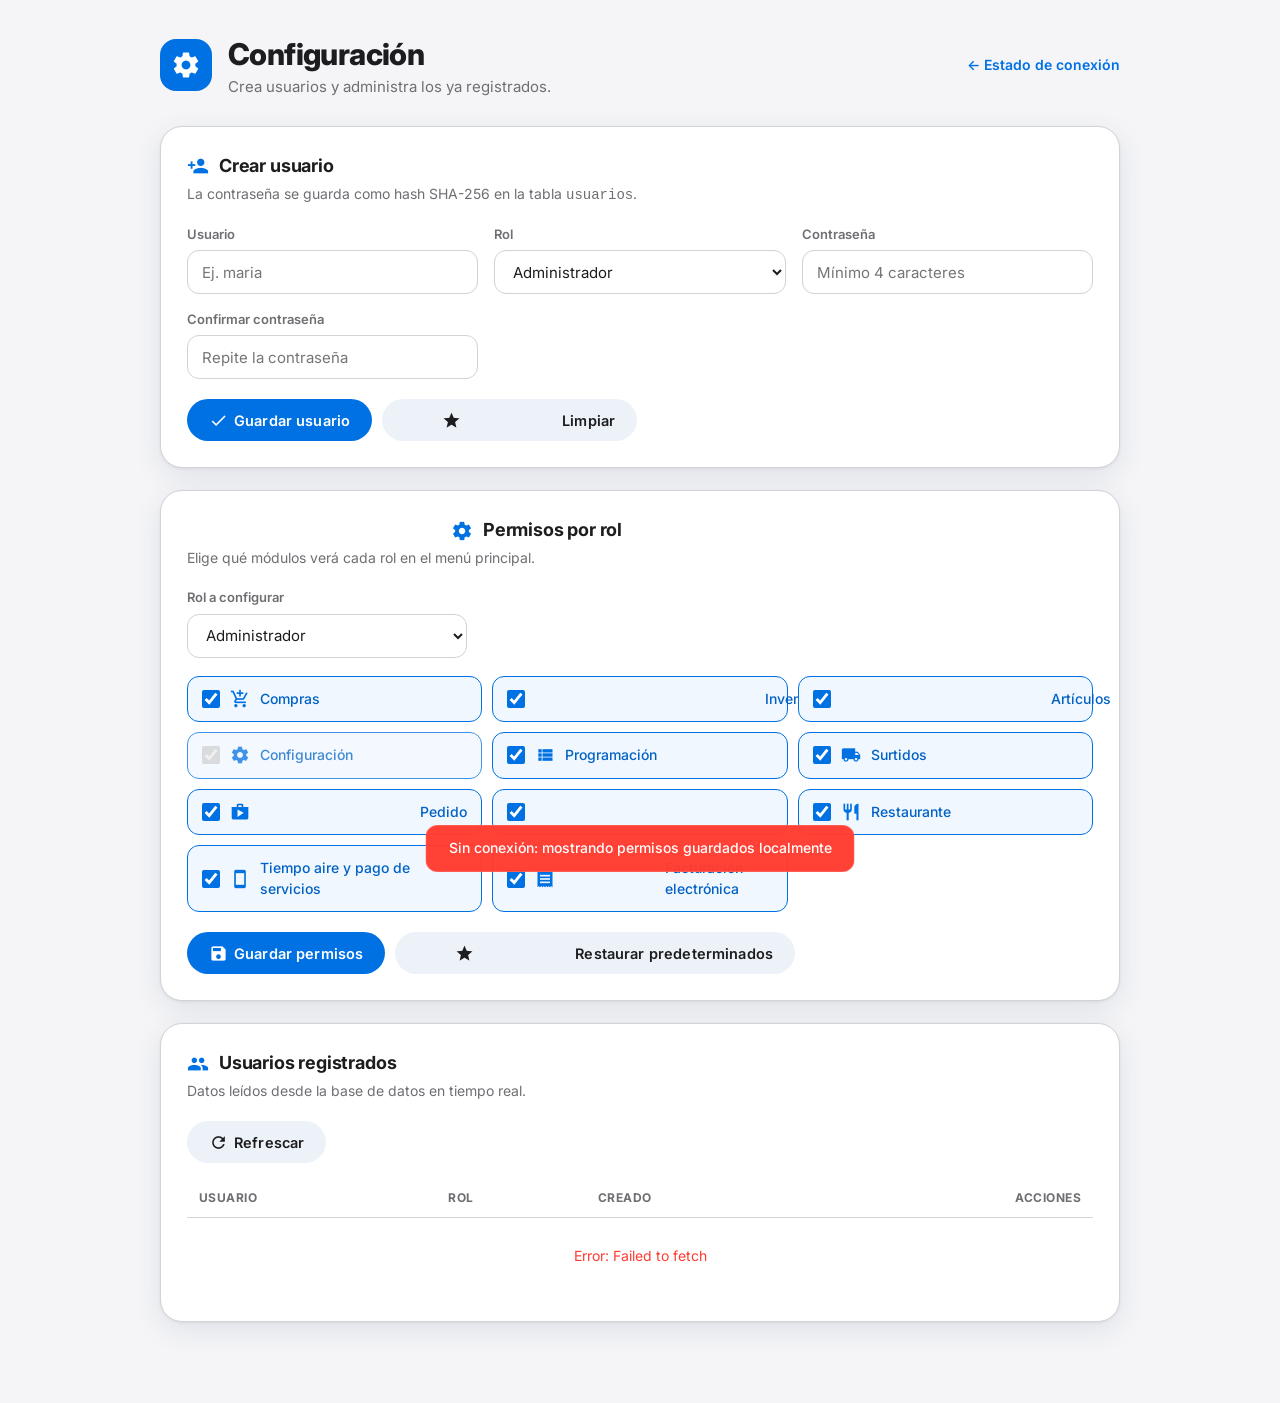
<file: configuracion.html>
<!DOCTYPE html>
<html lang="es">
<head>
<meta charset="UTF-8">
<meta name="viewport" content="width=device-width, initial-scale=1.0">
<title>Configuración · Usuarios · Farmacias ADN</title>
<link href="https://fonts.googleapis.com/icon?family=Material+Icons" rel="stylesheet">
<link href="https://fonts.googleapis.com/css2?family=Inter:wght@300;400;500;600;700;800;900&display=swap" rel="stylesheet">
<style>
  :root{
    --fondo:#F5F5F7; --tarjeta:#FFFFFF; --texto:#1D1D1F; --secundario:#6E6E73;
    --acento:#0071E3; --acento-hover:#0077ED; --borde:#D2D2D7;
    --ok:#34C759; --warn:#FF9F0A; --danger:#FF3B30;
    --glow:rgba(0,113,227,.18);
    --radio:14px; --radio-tarjeta:22px; --radio-boton:980px;
    --curva:cubic-bezier(.16,1,.3,1);
    --sombra:0 1px 3px rgba(0,0,0,.06),0 8px 28px rgba(31,60,110,.10);
  }
  *{margin:0;padding:0;box-sizing:border-box}
  body{
    font-family:-apple-system,BlinkMacSystemFont,"SF Pro Display","Segoe UI",Roboto,Inter,sans-serif;
    background:var(--fondo); color:var(--texto); line-height:1.47;
    -webkit-font-smoothing:antialiased; min-height:100vh; padding:32px 20px 60px;
  }
  .contenedor{max-width:960px;margin:0 auto}

  /* Cabecera */
  .cabecera{display:flex;align-items:center;gap:16px;margin-bottom:28px;flex-wrap:wrap}
  .cabecera h1{font-size:30px;font-weight:800;letter-spacing:-.02em}
  .cabecera p{color:var(--secundario);font-size:15px}
  .cabecera .icono-cabecera{
    display:grid;place-items:center;width:52px;height:52px;border-radius:16px;
    background:var(--acento);color:#fff;
  }
  .cabecera .icono-cabecera .material-icons{font-size:30px}
  .nav-cabecera{margin-left:auto}
  .nav-cabecera a{
    color:var(--acento);text-decoration:none;font-size:14px;font-weight:600;
    display:inline-flex;align-items:center;gap:4px;
  }
  .nav-cabecera a:hover{text-decoration:underline}

  /* Tarjeta */
  .tarjeta{
    background:var(--tarjeta);border:1px solid var(--borde);border-radius:var(--radio-tarjeta);
    padding:26px;margin-bottom:22px;box-shadow:var(--sombra);
  }
  .tarjeta h2{
    font-size:18px;font-weight:700;letter-spacing:-.01em;margin-bottom:4px;
    display:flex;align-items:center;gap:10px;
  }
  .tarjeta h2 .material-icons{font-size:22px;color:var(--acento)}
  .tarjeta .subtitulo{font-size:14px;color:var(--secundario);margin-bottom:20px}

  /* Botones */
  .btn{
    display:inline-flex;align-items:center;justify-content:center;gap:6px;
    height:42px;padding:0 22px;border-radius:var(--radio-boton);
    font-family:inherit;font-size:14.5px;font-weight:600;letter-spacing:.01em;
    border:none;cursor:pointer;transition:all .22s var(--curva);
    -webkit-appearance:none;appearance:none;
  }
  .btn .material-icons{font-size:19px}
  .btn-primario{background:var(--acento);color:#fff}
  .btn-primario:hover{background:var(--acento-hover);transform:scale(1.02)}
  .btn-primario:active{transform:scale(.98)}
  .btn-primario:disabled{opacity:.55;cursor:wait;transform:none}
  .btn-secundario{background:#EDF2F8;color:var(--texto)}
  .btn-secundario:hover{background:#E2E9F2}
  .btn-peligro{
    background:transparent;color:var(--danger);border:1px solid rgba(255,59,48,.3);
    height:34px;padding:0 14px;font-size:13px;
  }
  .btn-peligro:hover{background:rgba(255,59,48,.08)}
  .btn:focus-visible{outline:none;box-shadow:0 0 0 3px var(--glow)}

  /* Formulario */
  .grid-form{display:grid;grid-template-columns:repeat(auto-fit,minmax(220px,1fr));gap:16px}
  .campo{display:flex;flex-direction:column;gap:6px}
  .campo label{font-size:13px;font-weight:600;color:var(--secundario)}
  .campo input,.campo select{
    height:44px;padding:0 14px;border:1px solid var(--borde);border-radius:12px;
    font-family:inherit;font-size:15px;background:#fff;color:var(--texto);outline:none;
    transition:border-color .2s,box-shadow .2s;
  }
  .campo input:focus,.campo select:focus{border-color:var(--acento);box-shadow:0 0 0 3px var(--glow)}
  .campo input.error{border-color:var(--danger);box-shadow:0 0 0 3px rgba(255,59,48,.15)}
  .acciones-form{display:flex;gap:10px;margin-top:20px;flex-wrap:wrap}

  /* Tabla usuarios */
  .tabla-wrap{overflow-x:auto;margin-top:8px}
  table{width:100%;border-collapse:collapse;font-size:14px}
  thead th{
    text-align:left;font-size:12px;font-weight:700;text-transform:uppercase;letter-spacing:.04em;
    color:var(--secundario);padding:10px 12px;border-bottom:1px solid var(--borde);
  }
  tbody td{padding:12px;border-bottom:1px solid #EEF1F5;vertical-align:middle}
  tbody tr:last-child td{border-bottom:none}
  tbody tr:hover{background:#FAFBFD}
  .chip-rol{
    display:inline-block;padding:3px 10px;border-radius:980px;font-size:12px;font-weight:600;
  }
  .chip-admin{background:rgba(0,113,227,.12);color:#0062C4}
  .chip-usuario{background:rgba(92,154,30,.14);color:#4A7F18}
  .chip-mostrador{background:rgba(255,159,10,.16);color:#B26A00}
  .vacio{text-align:center;color:var(--secundario);padding:28px;font-size:14px}

  /* Aviso */
  .aviso{
    position:fixed;left:50%;bottom:28px;transform:translate(-50%,20px);
    z-index:2000;padding:12px 22px;background:rgba(30,30,32,.95);color:#fff;
    font-size:14px;font-weight:500;border-radius:12px;border:1px solid rgba(255,255,255,.15);
    opacity:0;pointer-events:none;transition:opacity .25s,transform .25s var(--curva);
    max-width:90vw;
  }
  .aviso.visible{opacity:1;transform:translate(-50%,0)}
  .aviso.ok{background:rgba(52,199,89,.97)}
  .aviso.error{background:rgba(255,59,48,.97)}

  /* Spinner */
  .spinner{
    display:inline-block;width:16px;height:16px;border:2px solid rgba(255,255,255,.4);
    border-top-color:#fff;border-radius:50%;animation:girar .7s linear infinite;
  }
  @keyframes girar{to{transform:rotate(360deg)}}

  @media (max-width:600px){
    body{padding:20px 14px 48px}
    .cabecera h1{font-size:24px}
    .tarjeta{padding:20px;border-radius:18px}
    .nav-cabecera{width:100%;margin-left:0}
  }

  /* ===== Lista de permisos ===== */
  .lista-permisos{
    display:grid;
    grid-template-columns:repeat(auto-fill,minmax(230px,1fr));
    gap:10px;
    margin:18px 0 4px;
  }
  .permiso-item{
    display:flex;align-items:center;gap:10px;
    padding:12px 14px;border:1px solid var(--borde);border-radius:12px;
    background:#fff;cursor:pointer;transition:all .2s var(--curva);
    font-size:14px;font-weight:500;
  }
  .permiso-item:hover{border-color:var(--acento);background:#F8FBFF}
  .permiso-item.seleccionado{border-color:var(--acento);background:#F0F7FF;color:#0062C4}
  .permiso-item .material-icons{font-size:20px;color:var(--secundario)}
  .permiso-item.seleccionado .material-icons{color:var(--acento)}
  .permiso-item input[type="checkbox"]{
    width:18px;height:18px;accent-color:var(--acento);cursor:pointer;flex:none;
  }
  .permiso-item.bloqueado{opacity:.75;cursor:not-allowed}
</style>
</head>
<body>

<script src="db.js"></script>

<div class="contenedor">

  <header class="cabecera">
    <div class="icono-cabecera"><span class="material-icons">settings</span></div>
    <div>
      <h1>Configuración</h1>
      <p>Crea usuarios y administra los ya registrados.</p>
    </div>
    <nav class="nav-cabecera">
      <a href="programacio.html">← Estado de conexión</a>
    </nav>
  </header>

  <!-- ==============================
       CREAR USUARIO
       ============================== -->
  <section class="tarjeta" aria-labelledby="tituloCrear">
    <h2 id="tituloCrear"><span class="material-icons">person_add</span>Crear usuario</h2>
    <p class="subtitulo">La contraseña se guarda como hash SHA-256 en la tabla <code>usuarios</code>.</p>

    <form id="formUsuario" autocomplete="off">
      <div class="grid-form">
        <div class="campo">
          <label for="nuevoUsuario">Usuario</label>
          <input type="text" id="nuevoUsuario" placeholder="Ej. maria" required minlength="3" maxlength="40">
        </div>
        <div class="campo">
          <label for="nuevoRol">Rol</label>
          <select id="nuevoRol" required>
            <option value="administrador">Administrador</option>
            <option value="usuario">Usuario</option>
            <option value="mostrador">Mostrador</option>
          </select>
        </div>
        <div class="campo">
          <label for="nuevoPass">Contraseña</label>
          <input type="password" id="nuevoPass" placeholder="Mínimo 4 caracteres" required minlength="4">
        </div>
        <div class="campo">
          <label for="nuevoPass2">Confirmar contraseña</label>
          <input type="password" id="nuevoPass2" placeholder="Repite la contraseña" required minlength="4">
        </div>
      </div>
      <div class="acciones-form">
        <button class="btn btn-primario" id="btnCrear" type="submit">
          <span class="material-icons">check</span>
          <span id="btnCrearTexto">Guardar usuario</span>
        </button>
        <button class="btn btn-secundario" type="reset">
          <span class="material-icons">restart_alt</span>Limpiar
        </button>
      </div>
    </form>
  </section>

  <!-- ==============================
       PERMISOS POR ROL
       ============================== -->
  <section class="tarjeta" aria-labelledby="tituloPermisos">
    <h2 id="tituloPermisos"><span class="material-icons">admin_panel_settings</span>Permisos por rol</h2>
    <p class="subtitulo">Elige qué módulos verá cada rol en el menú principal.</p>

    <div class="campo" style="max-width:280px">
      <label for="rolPermisos">Rol a configurar</label>
      <select id="rolPermisos">
        <option value="administrador">Administrador</option>
        <option value="usuario">Usuario</option>
        <option value="mostrador">Mostrador</option>
      </select>
    </div>

    <div id="listaPermisos" class="lista-permisos"></div>

    <div class="acciones-form">
      <button class="btn btn-primario" id="btnGuardarPermisos" type="button">
        <span class="material-icons">save</span>Guardar permisos
      </button>
      <button class="btn btn-secundario" id="btnRestaurarPermisos" type="button">
        <span class="material-icons">restart_alt</span>Restaurar predeterminados
      </button>
    </div>
  </section>

  <!-- ==============================
       LISTA DE USUARIOS
       ============================== -->
  <section class="tarjeta" aria-labelledby="tituloLista">
    <h2 id="tituloLista"><span class="material-icons">group</span>Usuarios registrados</h2>
    <p class="subtitulo">Datos leídos desde la base de datos en tiempo real.</p>

    <div class="acciones-form" style="margin-top:0;margin-bottom:16px">
      <button class="btn btn-secundario" id="btnRefrescar" type="button">
        <span class="material-icons">refresh</span>Refrescar
      </button>
    </div>

    <div class="tabla-wrap">
      <table aria-label="Usuarios registrados">
        <thead>
          <tr>
            <th>Usuario</th>
            <th>Rol</th>
            <th>Creado</th>
            <th style="text-align:right">Acciones</th>
          </tr>
        </thead>
        <tbody id="cuerpoTabla">
          <tr><td colspan="4" class="vacio">Cargando usuarios…</td></tr>
        </tbody>
      </table>
    </div>
  </section>

</div>

<div class="aviso" id="aviso" role="status" aria-live="polite"></div>

<script>
/* ============ Aviso breve ============ */
const avisoEl = document.getElementById('aviso');
let tmpAviso;
function aviso(texto, tipo = '') {
  avisoEl.textContent = texto;
  avisoEl.className = 'aviso visible ' + tipo;
  clearTimeout(tmpAviso);
  tmpAviso = setTimeout(() => avisoEl.classList.remove('visible'), 2600);
}

/* ============ SHA-256 ============ */
async function sha256(texto) {
  const buf = new TextEncoder().encode(texto);
  const hash = await crypto.subtle.digest('SHA-256', buf);
  return Array.from(new Uint8Array(hash))
    .map(b => b.toString(16).padStart(2, '0'))
    .join('');
}

/* ============ Crear usuario ============ */
const formUsuario   = document.getElementById('formUsuario');
const btnCrear      = document.getElementById('btnCrear');
const btnCrearTexto = document.getElementById('btnCrearTexto');

function marcarCampoError(id) {
  const el = document.getElementById(id);
  el.classList.add('error');
  setTimeout(() => el.classList.remove('error'), 1800);
}

formUsuario.addEventListener('submit', async (e) => {
  e.preventDefault();

  const usuario = document.getElementById('nuevoUsuario').value.trim();
  const rol     = document.getElementById('nuevoRol').value;
  const pass    = document.getElementById('nuevoPass').value;
  const pass2   = document.getElementById('nuevoPass2').value;

  if (!usuario || usuario.length < 3) return marcarCampoError('nuevoUsuario');
  if (!pass || pass.length < 4)       return marcarCampoError('nuevoPass');
  if (pass !== pass2) {
    marcarCampoError('nuevoPass2');
    return aviso('Las contraseñas no coinciden', 'error');
  }

  btnCrear.disabled = true;
  btnCrearTexto.innerHTML = '<span class="spinner"></span> Guardando…';

  try {
    const hash = await sha256(pass);
    await DB.req('POST', 'rpc/crear_usuario', {
      p_usuario: usuario,
      p_password_hash: hash,
      p_rol: rol
    });

    aviso(`Usuario "${usuario}" creado correctamente`, 'ok');
    formUsuario.reset();
    cargarUsuarios();
  } catch (err) {
    console.error(err);
    aviso('Error al crear el usuario: ' + err.message, 'error');
  } finally {
    btnCrear.disabled = false;
    btnCrearTexto.textContent = 'Guardar usuario';
  }
});

/* ============ Listar / eliminar usuarios ============ */
const cuerpoTabla  = document.getElementById('cuerpoTabla');
const btnRefrescar = document.getElementById('btnRefrescar');

function chipRol(rol) {
  const clase = rol === 'administrador' ? 'chip-admin'
              : rol === 'usuario'       ? 'chip-usuario'
              :                           'chip-mostrador';
  return `<span class="chip-rol ${clase}">${escapeHtml(rol)}</span>`;
}

function escapeHtml(s) {
  return String(s).replace(/[&<>"']/g, c => ({
    '&': '&amp;', '<': '&lt;', '>': '&gt;', '"': '&quot;', "'": '&#39;'
  }[c]));
}

async function cargarUsuarios() {
  cuerpoTabla.innerHTML = '<tr><td colspan="4" class="vacio">Cargando…</td></tr>';
  try {
    const rows = await DB.req('POST', 'rpc/listar_usuarios', {});

    if (!rows || rows.length === 0) {
      cuerpoTabla.innerHTML = '<tr><td colspan="4" class="vacio">No hay usuarios registrados todavía.</td></tr>';
      return;
    }

    cuerpoTabla.innerHTML = rows.map(r => `
      <tr data-id="${r.id}">
        <td><strong>${escapeHtml(r.usuario)}</strong></td>
        <td>${chipRol(r.rol)}</td>
        <td>${r.created_at ? new Date(r.created_at).toLocaleString() : '—'}</td>
        <td style="text-align:right">
          <button class="btn btn-peligro" data-eliminar="${r.id}" data-usuario="${escapeHtml(r.usuario)}">
            <span class="material-icons" style="font-size:16px">delete</span>Eliminar
          </button>
        </td>
      </tr>
    `).join('');

    cuerpoTabla.querySelectorAll('[data-eliminar]').forEach(btn => {
      btn.addEventListener('click', () => eliminarUsuario(btn.dataset.eliminar, btn.dataset.usuario));
    });
  } catch (err) {
    console.error(err);
    cuerpoTabla.innerHTML =
      `<tr><td colspan="4" class="vacio" style="color:var(--danger)">Error: ${escapeHtml(err.message)}</td></tr>`;
  }
}

async function eliminarUsuario(id, usuario) {
  if (!confirm(`¿Eliminar al usuario "${usuario}"? Esta acción no se puede deshacer.`)) return;
  try {
    await DB.req('POST', 'rpc/eliminar_usuario', { p_id: id });
    aviso(`Usuario "${usuario}" eliminado`, 'ok');
    cargarUsuarios();
  } catch (err) {
    aviso('Error al eliminar: ' + err.message, 'error');
  }
}

btnRefrescar.addEventListener('click', cargarUsuarios);

/* ==============================================
   PERMISOS POR ROL
   ============================================== */
const CLAVE_PERMISOS = 'adn_permisos_v1';
const PERMISOS_DEFAULT = {
  administrador: ['compras','inventario','articulos','configuracion',
                  'programacion','surtidos','pedido','ventas','PEDIDOS','aire','facturacion'],
  usuario:       ['compras','inventario','articulos','programacion','surtidos','pedido'],
  mostrador:     ['ventas']
};
const MODULOS_DISPONIBLES = [
  { clave:'compras',       etiqueta:'Compras',                        icono:'add_shopping_cart' },
  { clave:'inventario',    etiqueta:'Inventario',                     icono:'inventory_2' },
  { clave:'articulos',     etiqueta:'Artículos',                      icono:'medication' },
  { clave:'configuracion', etiqueta:'Configuración',                  icono:'settings' },
  { clave:'programacion',  etiqueta:'Programación',                   icono:'view_list' },
  { clave:'surtidos',      etiqueta:'Surtidos',                       icono:'local_shipping' },
  { clave:'pedido',        etiqueta:'Pedido',                         icono:'shopping_bag' },
  { clave:'ventas',        etiqueta:'Ventas',                         icono:'point_of_sale' },
  { clave:'PEDIDOS',       etiqueta:'Restaurante',                    icono:'restaurant' },
  { clave:'aire',          etiqueta:'Tiempo aire y pago de servicios',icono:'smartphone' },
  { clave:'facturacion',   etiqueta:'Facturación electrónica',        icono:'receipt_long' }
];

let permisos = JSON.parse(JSON.stringify(PERMISOS_DEFAULT));
const selectRol       = document.getElementById('rolPermisos');
const listaPermisosEl = document.getElementById('listaPermisos');

/* Normaliza: el administrador siempre conserva "configuracion" */
function normalizarPermisos(obj) {
  const out = { ...PERMISOS_DEFAULT, ...(obj || {}) };
  out.administrador = Array.from(new Set([...(out.administrador || []), 'configuracion']));
  return out;
}

/* Lee los permisos desde Supabase (fuente de verdad). Si no hay red,
   usa la copia local como respaldo. */
async function leerPermisos() {
  try {
    const rows = await DB.req('POST', 'rpc/obtener_permisos', {});
    const obj = {};
    (rows || []).forEach(r => { obj[r.rol] = r.modulos; });
    const out = normalizarPermisos(obj);
    localStorage.setItem(CLAVE_PERMISOS, JSON.stringify(out)); // copia local
    return out;
  } catch (e) {
    console.error('No se pudieron leer los permisos de la base de datos', e);
    aviso('Sin conexión: mostrando permisos guardados localmente', 'error');
    try {
      return normalizarPermisos(JSON.parse(localStorage.getItem(CLAVE_PERMISOS) || '{}'));
    } catch (_) {
      return JSON.parse(JSON.stringify(PERMISOS_DEFAULT));
    }
  }
}

/* Guarda en Supabase (un rol o todos) y deja copia local */
async function guardarPermisos(perms, soloRol) {
  const roles = soloRol ? [soloRol] : Object.keys(perms);
  for (const rol of roles) {
    await DB.req('POST', 'rpc/guardar_permisos', {
      p_rol: rol,
      p_modulos: perms[rol] || []
    });
  }
  localStorage.setItem(CLAVE_PERMISOS, JSON.stringify(perms));
}

function renderizarPermisos() {
  const rol      = selectRol.value;
  const activos  = permisos[rol] || [];
  const bloqueados = rol === 'administrador' ? ['configuracion'] : [];

  listaPermisosEl.innerHTML = MODULOS_DISPONIBLES.map(m => {
    const on  = activos.includes(m.clave);
    const blo = bloqueados.includes(m.clave);
    return `
      <label class="permiso-item ${on ? 'seleccionado' : ''} ${blo ? 'bloqueado' : ''}">
        <input type="checkbox" value="${m.clave}" ${on ? 'checked' : ''} ${blo ? 'disabled' : ''}>
        <span class="material-icons">${m.icono}</span>
        <span>${m.etiqueta}</span>
      </label>`;
  }).join('');

  listaPermisosEl.querySelectorAll('input[type="checkbox"]').forEach(chk => {
    chk.addEventListener('change', () => {
      chk.closest('.permiso-item').classList.toggle('seleccionado', chk.checked);
    });
  });
}

selectRol.addEventListener('change', renderizarPermisos);

document.getElementById('btnGuardarPermisos').addEventListener('click', async () => {
  const rol = selectRol.value;
  const seleccionados = Array.from(
    listaPermisosEl.querySelectorAll('input[type="checkbox"]:checked')
  ).map(c => c.value);

  if (rol === 'administrador' && !seleccionados.includes('configuracion')) {
    seleccionados.push('configuracion');
  }

  permisos[rol] = seleccionados;
  try {
    await guardarPermisos(permisos, rol);
    renderizarPermisos();
    aviso(`Permisos de "${rol}" guardados en la nube. Se aplican en todos los dispositivos al iniciar sesión.`, 'ok');
  } catch (err) {
    console.error(err);
    aviso('Error al guardar permisos: ' + err.message, 'error');
  }
});

document.getElementById('btnRestaurarPermisos').addEventListener('click', async () => {
  if (!confirm('¿Restaurar los permisos predeterminados para todos los roles?')) return;
  permisos = JSON.parse(JSON.stringify(PERMISOS_DEFAULT));
  try {
    await guardarPermisos(permisos);
    renderizarPermisos();
    aviso('Permisos restaurados', 'ok');
  } catch (err) {
    aviso('Error al restaurar: ' + err.message, 'error');
  }
});

(async () => {
  permisos = await leerPermisos();
  renderizarPermisos();
})();

/* ============ Arranque ============ */
window.addEventListener('DOMContentLoaded', cargarUsuarios);
</script>
</body>
</html>
</file>
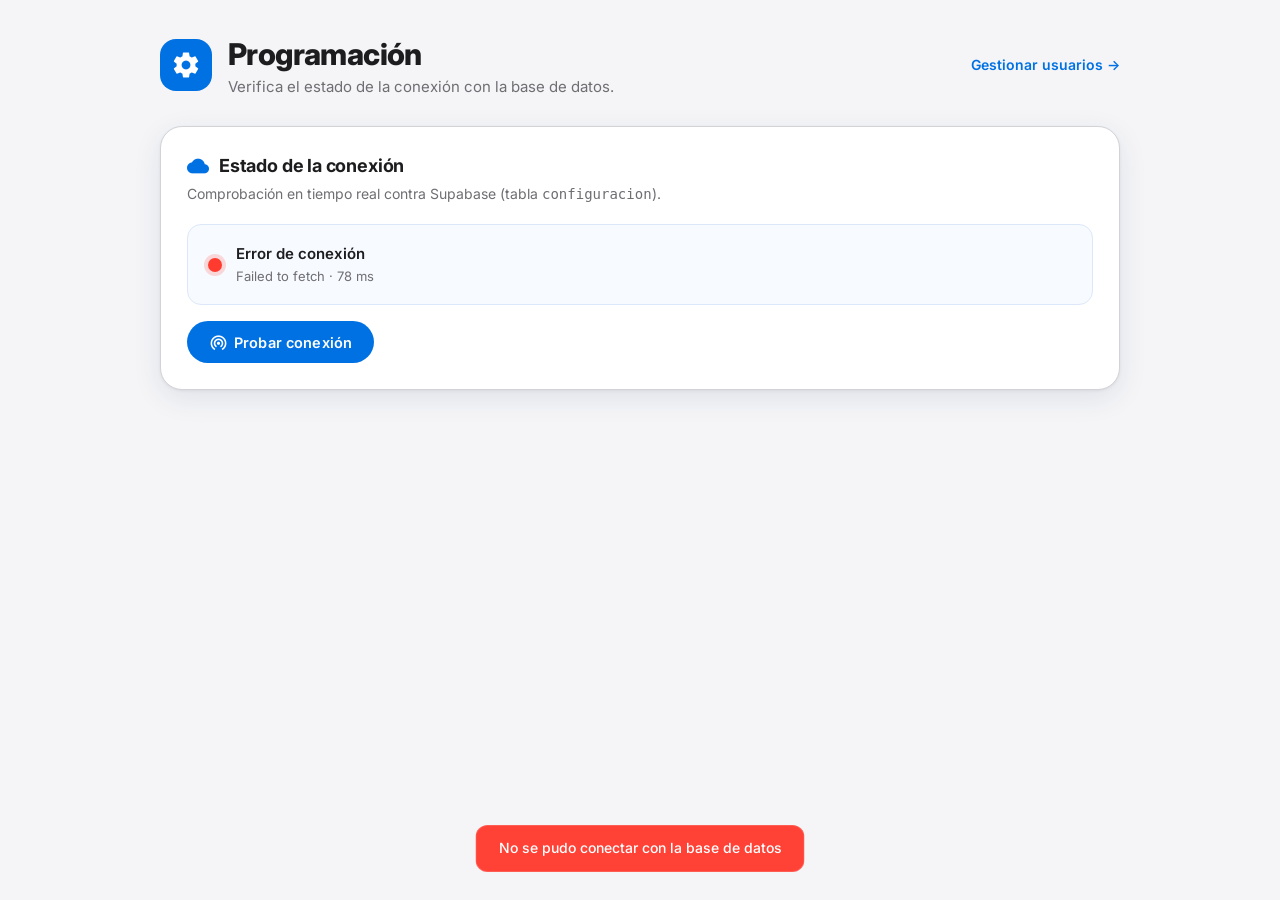
<file: programacion.html>
<!DOCTYPE html>
<html lang="es">
<head>
<meta charset="UTF-8">
<meta name="viewport" content="width=device-width, initial-scale=1.0">
<title>Programación · Estado de conexión · Farmacias ADN</title>
<link href="https://fonts.googleapis.com/icon?family=Material+Icons" rel="stylesheet">
<link href="https://fonts.googleapis.com/css2?family=Inter:wght@300;400;500;600;700;800;900&display=swap" rel="stylesheet">
<style>
  :root{
    --fondo:#F5F5F7; --tarjeta:#FFFFFF; --texto:#1D1D1F; --secundario:#6E6E73;
    --acento:#0071E3; --acento-hover:#0077ED; --borde:#D2D2D7;
    --ok:#34C759; --warn:#FF9F0A; --danger:#FF3B30;
    --glow:rgba(0,113,227,.18);
    --radio:14px; --radio-tarjeta:22px; --radio-boton:980px;
    --curva:cubic-bezier(.16,1,.3,1);
    --sombra:0 1px 3px rgba(0,0,0,.06),0 8px 28px rgba(31,60,110,.10);
  }
  *{margin:0;padding:0;box-sizing:border-box}
  body{
    font-family:-apple-system,BlinkMacSystemFont,"SF Pro Display","Segoe UI",Roboto,Inter,sans-serif;
    background:var(--fondo); color:var(--texto); line-height:1.47;
    -webkit-font-smoothing:antialiased; min-height:100vh; padding:32px 20px 60px;
  }
  .contenedor{max-width:960px;margin:0 auto}

  /* Cabecera */
  .cabecera{display:flex;align-items:center;gap:16px;margin-bottom:28px;flex-wrap:wrap}
  .cabecera h1{font-size:30px;font-weight:800;letter-spacing:-.02em}
  .cabecera p{color:var(--secundario);font-size:15px}
  .cabecera .icono-cabecera{
    display:grid;place-items:center;width:52px;height:52px;border-radius:16px;
    background:var(--acento);color:#fff;
  }
  .cabecera .icono-cabecera .material-icons{font-size:30px}
  .nav-cabecera{margin-left:auto}
  .nav-cabecera a{
    color:var(--acento);text-decoration:none;font-size:14px;font-weight:600;
    display:inline-flex;align-items:center;gap:4px;
  }
  .nav-cabecera a:hover{text-decoration:underline}

  /* Tarjeta */
  .tarjeta{
    background:var(--tarjeta);border:1px solid var(--borde);border-radius:var(--radio-tarjeta);
    padding:26px;margin-bottom:22px;box-shadow:var(--sombra);
  }
  .tarjeta h2{
    font-size:18px;font-weight:700;letter-spacing:-.01em;margin-bottom:4px;
    display:flex;align-items:center;gap:10px;
  }
  .tarjeta h2 .material-icons{font-size:22px;color:var(--acento)}
  .tarjeta .subtitulo{font-size:14px;color:var(--secundario);margin-bottom:20px}

  /* Estado conexión */
  .estado-conexion{
    display:flex;align-items:center;gap:14px;padding:18px 20px;
    background:#F7FAFF;border:1px solid #DCE8FA;border-radius:14px;margin-bottom:16px;
    transition:all .3s var(--curva);
  }
  .estado-punto{
    flex:none;width:14px;height:14px;border-radius:50%;background:var(--secundario);
    box-shadow:0 0 0 4px rgba(110,110,115,.12);transition:all .3s;
  }
  .estado-punto.conectado{background:var(--ok);box-shadow:0 0 0 4px rgba(52,199,89,.18);animation:pulso 2s infinite}
  .estado-punto.error{background:var(--danger);box-shadow:0 0 0 4px rgba(255,59,48,.18)}
  .estado-punto.cargando{background:var(--warn);box-shadow:0 0 0 4px rgba(255,159,10,.18)}
  @keyframes pulso{0%,100%{box-shadow:0 0 0 4px rgba(52,199,89,.18)}50%{box-shadow:0 0 0 8px rgba(52,199,89,.05)}}

  .estado-texto{flex:1;min-width:0}
  .estado-titulo{font-size:15px;font-weight:600}
  .estado-detalle{font-size:13px;color:var(--secundario);margin-top:2px;word-break:break-word}

  /* Botones */
  .btn{
    display:inline-flex;align-items:center;justify-content:center;gap:6px;
    height:42px;padding:0 22px;border-radius:var(--radio-boton);
    font-family:inherit;font-size:14.5px;font-weight:600;letter-spacing:.01em;
    border:none;cursor:pointer;transition:all .22s var(--curva);
    -webkit-appearance:none;appearance:none;
  }
  .btn .material-icons{font-size:19px}
  .btn-primario{background:var(--acento);color:#fff}
  .btn-primario:hover{background:var(--acento-hover);transform:scale(1.02)}
  .btn-primario:active{transform:scale(.98)}
  .btn-primario:disabled{opacity:.55;cursor:wait;transform:none}
  .btn:focus-visible{outline:none;box-shadow:0 0 0 3px var(--glow)}

  /* Aviso */
  .aviso{
    position:fixed;left:50%;bottom:28px;transform:translate(-50%,20px);
    z-index:2000;padding:12px 22px;background:rgba(30,30,32,.95);color:#fff;
    font-size:14px;font-weight:500;border-radius:12px;border:1px solid rgba(255,255,255,.15);
    opacity:0;pointer-events:none;transition:opacity .25s,transform .25s var(--curva);
    max-width:90vw;
  }
  .aviso.visible{opacity:1;transform:translate(-50%,0)}
  .aviso.ok{background:rgba(52,199,89,.97)}
  .aviso.error{background:rgba(255,59,48,.97)}

  /* Spinner */
  .spinner{
    display:inline-block;width:16px;height:16px;border:2px solid rgba(255,255,255,.4);
    border-top-color:#fff;border-radius:50%;animation:girar .7s linear infinite;
  }
  @keyframes girar{to{transform:rotate(360deg)}}

  @media (max-width:600px){
    body{padding:20px 14px 48px}
    .cabecera h1{font-size:24px}
    .tarjeta{padding:20px;border-radius:18px}
    .nav-cabecera{width:100%;margin-left:0}
  }
</style>
</head>
<body>

<script src="db.js"></script>

<div class="contenedor">

  <header class="cabecera">
    <div class="icono-cabecera"><span class="material-icons">settings</span></div>
    <div>
      <h1>Programación</h1>
      <p>Verifica el estado de la conexión con la base de datos.</p>
    </div>
    <nav class="nav-cabecera">
      <a href="configuracion.html">Gestionar usuarios →</a>
    </nav>
  </header>

  <section class="tarjeta" aria-labelledby="tituloConexion">
    <h2 id="tituloConexion"><span class="material-icons">cloud</span>Estado de la conexión</h2>
    <p class="subtitulo">Comprobación en tiempo real contra Supabase (tabla <code>configuracion</code>).</p>

    <div class="estado-conexion" id="estadoCaja">
      <span class="estado-punto" id="estadoPunto"></span>
      <div class="estado-texto">
        <div class="estado-titulo" id="estadoTitulo">Sin verificar</div>
        <div class="estado-detalle" id="estadoDetalle">Pulsa «Probar conexión» para iniciar la comprobación.</div>
      </div>
    </div>

    <button class="btn btn-primario" id="btnProbar" type="button">
      <span class="material-icons">wifi_tethering</span>
      <span id="btnProbarTexto">Probar conexión</span>
    </button>
  </section>

</div>

<div class="aviso" id="aviso" role="status" aria-live="polite"></div>

<script>
/* ============ Aviso breve ============ */
const avisoEl = document.getElementById('aviso');
let tmpAviso;
function aviso(texto, tipo = '') {
  avisoEl.textContent = texto;
  avisoEl.className = 'aviso visible ' + tipo;
  clearTimeout(tmpAviso);
  tmpAviso = setTimeout(() => avisoEl.classList.remove('visible'), 2600);
}

/* ============ Estado de conexión ============ */
const estadoPunto   = document.getElementById('estadoPunto');
const estadoTitulo  = document.getElementById('estadoTitulo');
const estadoDetalle = document.getElementById('estadoDetalle');
const btnProbar     = document.getElementById('btnProbar');
const btnProbarTexto= document.getElementById('btnProbarTexto');

function setEstado(tipo, titulo, detalle) {
  estadoPunto.className = 'estado-punto ' + tipo;
  estadoTitulo.textContent = titulo;
  estadoDetalle.textContent = detalle;
}

async function probarConexion() {
  btnProbar.disabled = true;
  btnProbarTexto.innerHTML = '<span class="spinner"></span> Comprobando…';
  setEstado('cargando', 'Comprobando…', 'Conectando con Supabase…');

  const t0 = performance.now();
  try {
    await DB.req('GET', 'configuracion?select=clave&limit=1');
    const ms = Math.round(performance.now() - t0);
    setEstado(
      'conectado',
      'Conectado correctamente',
      `Respuesta en ${ms} ms · ${new Date().toLocaleTimeString()}`
    );
    aviso('Conexión verificada ✓', 'ok');
  } catch (e) {
    const ms = Math.round(performance.now() - t0);
    setEstado('error', 'Error de conexión', `${e.message} · ${ms} ms`);
    aviso('No se pudo conectar con la base de datos', 'error');
  } finally {
    btnProbar.disabled = false;
    btnProbarTexto.textContent = 'Probar conexión';
  }
}

btnProbar.addEventListener('click', probarConexion);

/* ============ Arranque ============ */
window.addEventListener('DOMContentLoaded', probarConexion);
</script>
</body>
</html>
</file>
